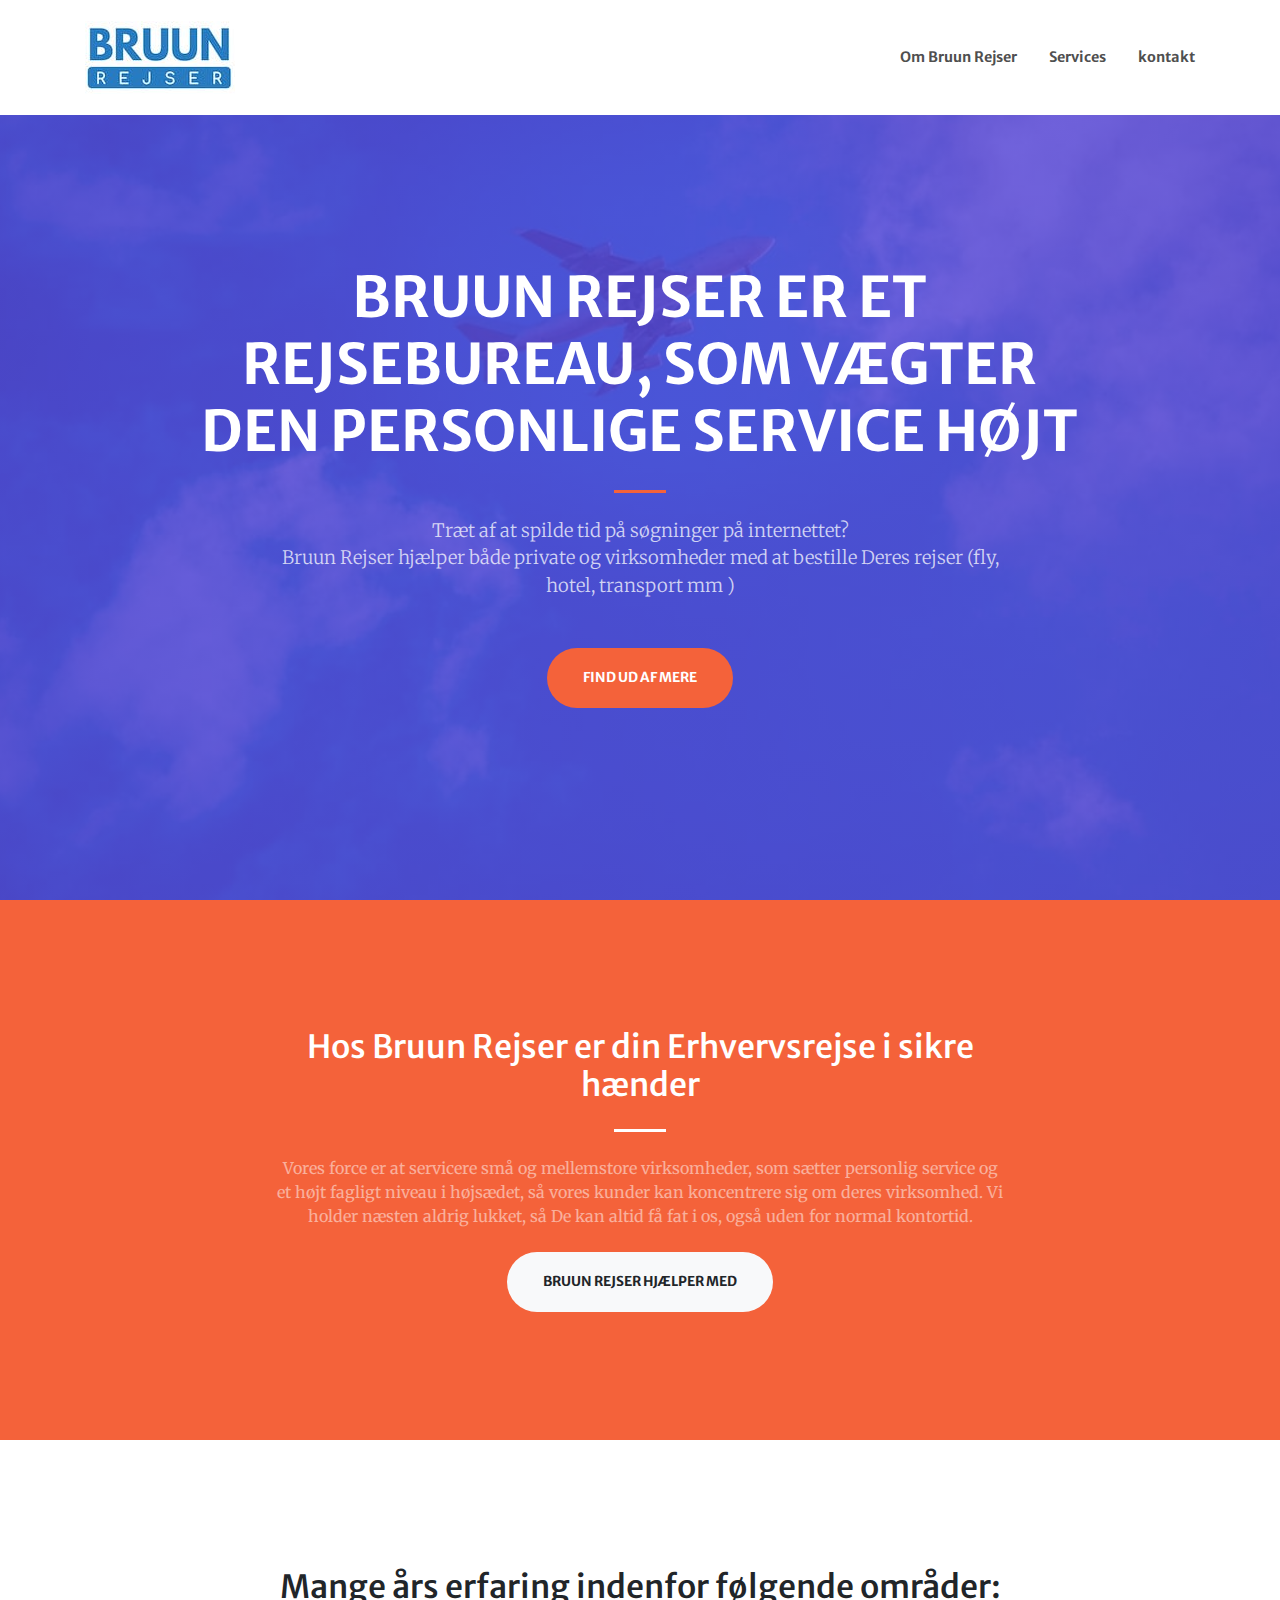
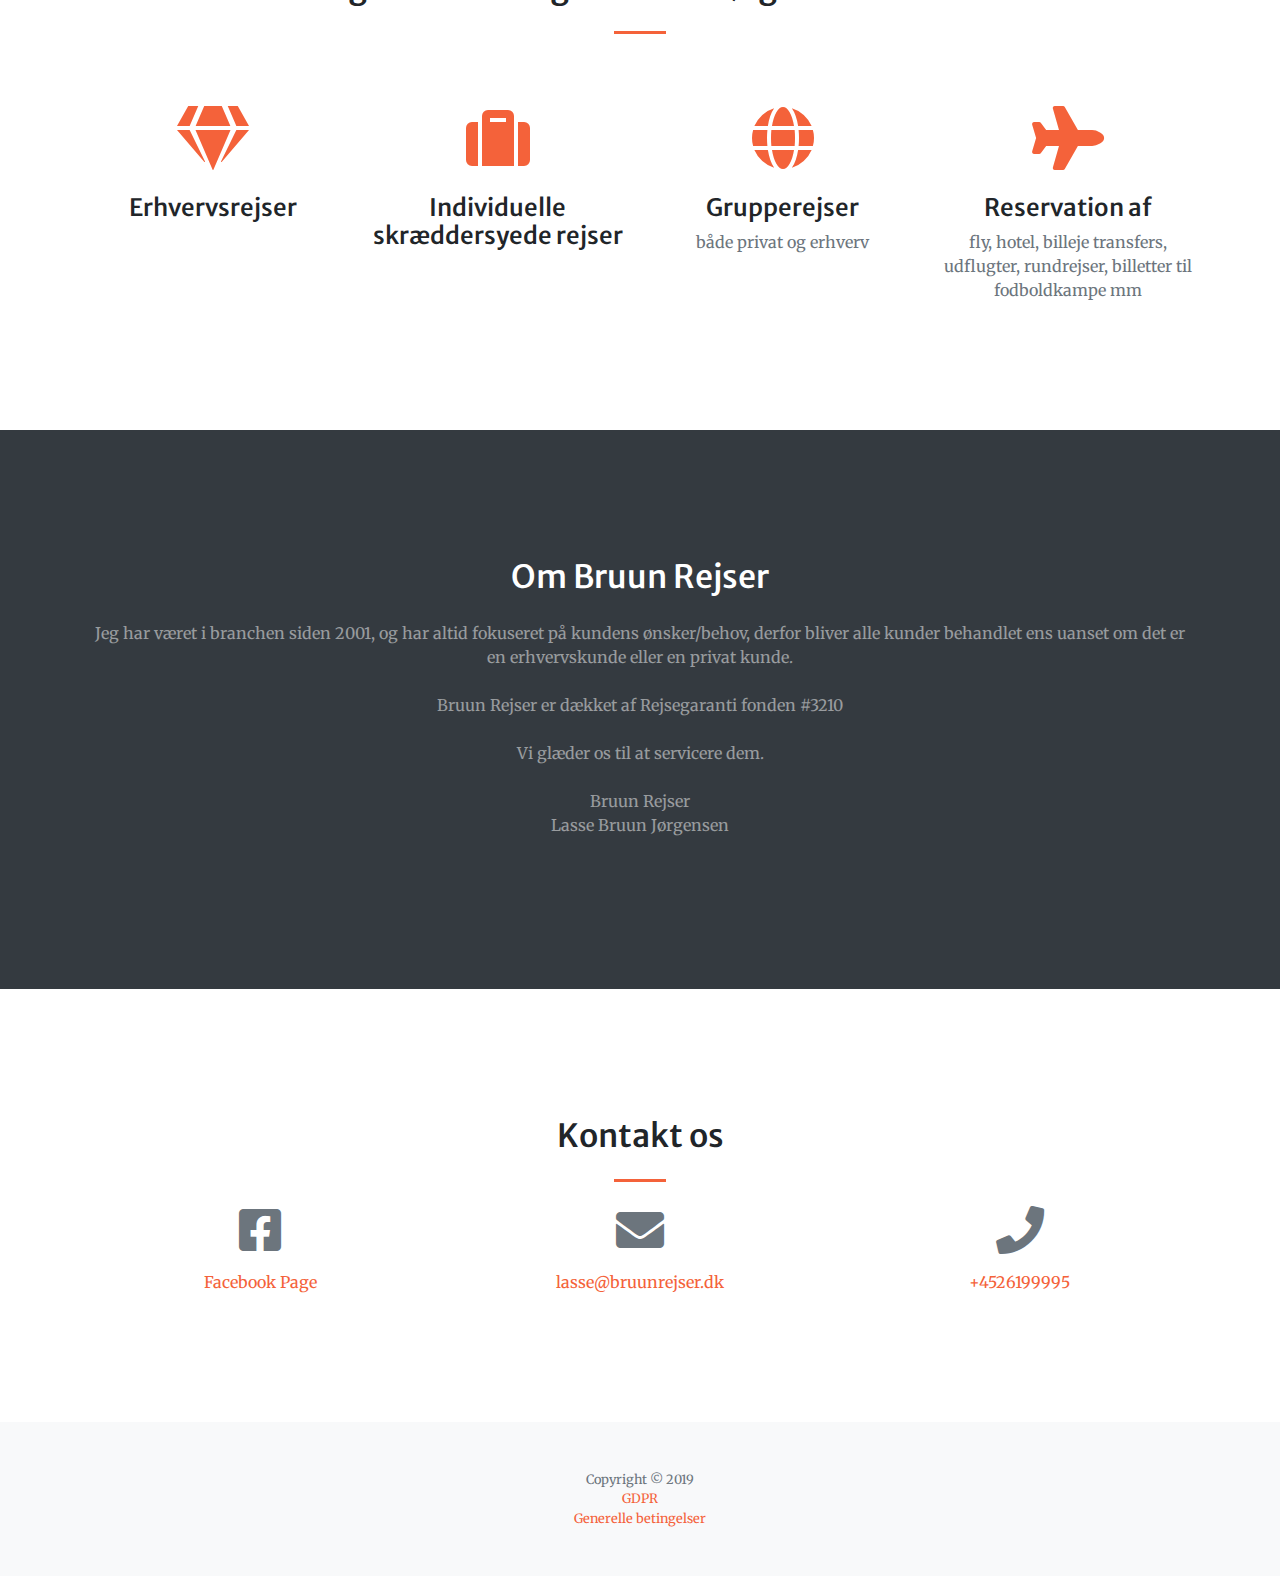
<file: index.html>
<!DOCTYPE html>
<html lang="en">

<head>

  <meta charset="utf-8">
  <meta name="viewport" content="width=device-width, initial-scale=1, shrink-to-fit=no">
  <meta name="description" content="">
  <meta name="author" content="">

  <title>Bruun Rejser</title>

  <!-- Font Awesome Icons -->
  <link href="vendor/fontawesome-free/css/all.min.css" rel="stylesheet" type="text/css">

  <!-- Google Fonts -->
  <link href="https://fonts.googleapis.com/css?family=Merriweather+Sans:400,700" rel="stylesheet">
  <link href='https://fonts.googleapis.com/css?family=Merriweather:400,300,300italic,400italic,700,700italic' rel='stylesheet' type='text/css'>

  <!-- Plugin CSS -->
  <link href="vendor/magnific-popup/magnific-popup.css" rel="stylesheet">

  <!-- Theme CSS - Includes Bootstrap -->
  <link href="css/creative.min.css" rel="stylesheet">

</head>

<body id="page-top">

  <!-- Navigation -->
  <nav class="navbar navbar-expand-lg navbar-light fixed-top py-3" id="mainNav">
    <div class="container">
      <a class="navbar-brand js-scroll-trigger" href="#page-top"><img src="logo.jpg"></a>
      <button class="navbar-toggler navbar-toggler-right" type="button" data-toggle="collapse" data-target="#navbarResponsive" aria-controls="navbarResponsive" aria-expanded="false" aria-label="Toggle navigation">
        <span class="navbar-toggler-icon"></span>
      </button>
      <div class="collapse navbar-collapse" id="navbarResponsive">
        <ul class="navbar-nav ml-auto my-2 my-lg-0">
          <li class="nav-item">
            <a class="nav-link js-scroll-trigger" href="#action">Om Bruun Rejser</a>
          </li>
          <li class="nav-item">
            <a class="nav-link js-scroll-trigger" href="#services">Services</a>
          </li>
          <!--<li class="nav-item">
            <a class="nav-link js-scroll-trigger" href="#portfolio">Portfolio</a>
          </li>-->
          <li class="nav-item">
            <a class="nav-link js-scroll-trigger" href="#contact">kontakt</a>
          </li>
        </ul>
      </div>
    </div>
  </nav>

  <!-- Masthead -->
  <header class="masthead">
    <div class="container h-100">
      <div class="row h-100 align-items-center justify-content-center text-center">
        <div class="col-lg-10 align-self-end">
          <h1 class="text-uppercase text-white font-weight-bold">Bruun Rejser er et rejsebureau, som vægter den personlige service højt</h1>
          <hr class="divider my-4">
        </div>
        <div class="col-lg-8 align-self-baseline">
          <p class="text-white-75 font-weight-light mb-5">Træt af at spilde tid på søgninger på internettet?
            <br>Bruun Rejser hjælper både private og virksomheder med at bestille Deres rejser
            (fly, hotel, transport mm )</p>
          <a class="btn btn-primary btn-xl js-scroll-trigger" href="#about">Find ud af mere</a>
        </div>
      </div>
    </div>
  </header>

  <!-- About Section -->
  <section class="page-section bg-primary" id="about">
    <div class="container">
      <div class="row justify-content-center">
        <div class="col-lg-8 text-center">
          <h2 class="text-white mt-0">Hos Bruun Rejser er din Erhvervsrejse i sikre hænder</h2>
          <hr class="divider light my-4">
          <p class="text-white-50 mb-4">Vores force er at servicere små og mellemstore virksomheder, som sætter personlig service og et højt fagligt niveau i højsædet, så vores kunder kan koncentrere sig om deres virksomhed.
Vi holder næsten aldrig lukket, så De kan altid få fat i os, også uden for normal kontortid.</p>
          <a class="btn btn-light btn-xl js-scroll-trigger" href="#services">Bruun Rejser hjælper med</a>
        </div>
      </div>
    </div>
  </section>

  <!-- Services Section -->
  <section class="page-section" id="services">
    <div class="container">
      <h2 class="text-center mt-0">Mange års erfaring indenfor følgende områder:</h2>
      <hr class="divider my-4">
      <div class="row">
        <div class="col-lg-3 col-md-6 text-center">
          <div class="mt-5">
            <i class="fas fa-4x fa-gem text-primary mb-4"></i>
            <h3 class="h4 mb-2">Erhvervsrejser</h3>
          <!--  <p class="text-muted mb-0">Our themes are updated regularly to keep them bug free!</p>-->
          </div>
        </div>
        <div class="col-lg-3 col-md-6 text-center">
          <div class="mt-5">
            <i class="fas fa-suitcase fa-4x text-primary mb-4"></i>
            <h3 class="h4 mb-2">Individuelle skræddersyede rejser</h3>
          <!--  <p class="text-muted mb-0">All dependencies are kept current to keep things fresh.</p>-->
          </div>
        </div>
        <div class="col-lg-3 col-md-6 text-center">
          <div class="mt-5">
            <i class="fas fa-4x fa-globe text-primary mb-4"></i>
            <h3 class="h4 mb-2">Grupperejser</h3>
            <p class="text-muted mb-0">både privat og erhverv</p>
          </div>
        </div>
        <div class="col-lg-3 col-md-6 text-center">
          <div class="mt-5">
            <i class="fas fa-plane fa-4x text-primary mb-4"></i>
            <h3 class="h4 mb-2">Reservation af</h3>
            <p class="text-muted mb-0">fly, hotel, billeje transfers, udflugter, rundrejser, billetter til fodboldkampe mm
</p>
          </div>
        </div>
      </div>
    </div>
  </section>

  <!-- Portfolio Section
  <section id="portfolio">
    <div class="container-fluid p-0">
      <div class="row no-gutters">
        <div class="col-lg-4 col-sm-6">
          <a class="portfolio-box" href="img/portfolio/fullsize/1.jpg">
            <img class="img-fluid" src="img/portfolio/thumbnails/1.jpg" alt="">
            <div class="portfolio-box-caption">
              <div class="project-category text-white-50">
                Category
              </div>
              <div class="project-name">
                Project Name
              </div>
            </div>
          </a>
        </div>
        <div class="col-lg-4 col-sm-6">
          <a class="portfolio-box" href="img/portfolio/fullsize/2.jpg">
            <img class="img-fluid" src="img/portfolio/thumbnails/2.jpg" alt="">
            <div class="portfolio-box-caption">
              <div class="project-category text-white-50">
                Category
              </div>
              <div class="project-name">
                Project Name
              </div>
            </div>
          </a>
        </div>
        <div class="col-lg-4 col-sm-6">
          <a class="portfolio-box" href="img/portfolio/fullsize/3.jpg">
            <img class="img-fluid" src="img/portfolio/thumbnails/3.jpg" alt="">
            <div class="portfolio-box-caption">
              <div class="project-category text-white-50">
                Category
              </div>
              <div class="project-name">
                Project Name
              </div>
            </div>
          </a>
        </div>
        <div class="col-lg-4 col-sm-6">
          <a class="portfolio-box" href="img/portfolio/fullsize/4.jpg">
            <img class="img-fluid" src="img/portfolio/thumbnails/4.jpg" alt="">
            <div class="portfolio-box-caption">
              <div class="project-category text-white-50">
                Category
              </div>
              <div class="project-name">
                Project Name
              </div>
            </div>
          </a>
        </div>
        <div class="col-lg-4 col-sm-6">
          <a class="portfolio-box" href="img/portfolio/fullsize/5.jpg">
            <img class="img-fluid" src="img/portfolio/thumbnails/5.jpg" alt="">
            <div class="portfolio-box-caption">
              <div class="project-category text-white-50">
                Category
              </div>
              <div class="project-name">
                Project Name
              </div>
            </div>
          </a>
        </div>
        <div class="col-lg-4 col-sm-6">
          <a class="portfolio-box" href="img/portfolio/fullsize/6.jpg">
            <img class="img-fluid" src="img/portfolio/thumbnails/6.jpg" alt="">
            <div class="portfolio-box-caption p-3">
              <div class="project-category text-white-50">
                Category
              </div>
              <div class="project-name">
                Project Name
              </div>
            </div>
          </a>
        </div>
      </div>
    </div>
  </section>
-->

  <!-- Call to Action Section -->
  <section class="page-section bg-dark text-white" id="action">
    <div class="container text-center">
      <h2 class="mb-4">Om Bruun Rejser</h2>
      <p class="text-white-50 mb-4">
        Jeg har været i branchen siden 2001, og har altid fokuseret på kundens ønsker/behov, derfor bliver alle kunder behandlet ens uanset om det er en erhvervskunde eller en privat kunde.
<br><br>
Bruun Rejser er dækket af Rejsegaranti fonden #3210 
<br><br>
Vi glæder os til at servicere dem.
<br><br>
Bruun Rejser<br>
Lasse Bruun Jørgensen
    </p>
  <!--  <a class="btn btn-light btn-xl" href="https://startbootstrap.com/themes/creative/">Download Now!</a>-->
    </div>
  </section>
  <!-- Contact Section -->
  <section class="page-section" id="contact">
    <div class="container">
      <div class="row justify-content-center">
        <div class="col-lg-8 text-center">
          <h2 class="mt-0">Kontakt os</h2>
          <hr class="divider my-4">
        <!--  <p class="text-muted mb-5">Ready to start your next project with us? Give us a call or send us an email and we will get back to you as soon as possible!</p>-->
        </div>
      </div>
      <div class="row">
        <div class="col-lg-4 ml-auto text-center mb-5 mb-lg-0">
          <i class="fab fa-facebook-square fa-3x mb-3 text-muted"></i>
          <div><a href="https://www.facebook.com/pages/category/Tour-Agency/Bruun-Rejser-111297883614839/">Facebook Page</a></div>
        </div>
        <div class="col-lg-4 mr-auto text-center">
          <i class="fas fa-envelope fa-3x mb-3 text-muted"></i>
          <!-- Make sure to change the email address in anchor text AND the link below! -->
          <a class="d-block" href="mailto:lasse@bruunrejser.dk">lasse@bruunrejser.dk</a>
        </div>
        <div class="col-lg-4 mr-auto text-center">
          <i class="fas fa-phone fa-3x mb-3 text-muted"></i>
          <!-- Make sure to change the email address in anchor text AND the link below! -->
          <a class="d-block" href="tel:+4526199995">+4526199995</a>
        </div>
      </div>
    </div>
  </section>

  <!-- Footer -->
  <footer class="bg-light py-5">
    <div class="container">
      <div class="small text-center text-muted">Copyright &copy; 2019</div>
      <div class="small text-center text-muted"><a href="gdpr.html">GDPR</a></div>
      <div class="small text-center text-muted"><a href="generelle-betingelser.html">Generelle betingelser</a></div>
    </div>
  </footer>

  <!-- Bootstrap core JavaScript -->
  <script src="vendor/jquery/jquery.min.js"></script>
  <script src="vendor/bootstrap/js/bootstrap.bundle.min.js"></script>

  <!-- Plugin JavaScript -->
  <script src="vendor/jquery-easing/jquery.easing.min.js"></script>
  <script src="vendor/magnific-popup/jquery.magnific-popup.min.js"></script>

  <!-- Custom scripts for this template -->
  <script src="js/creative.min.js"></script>

</body>

</html>
</file>
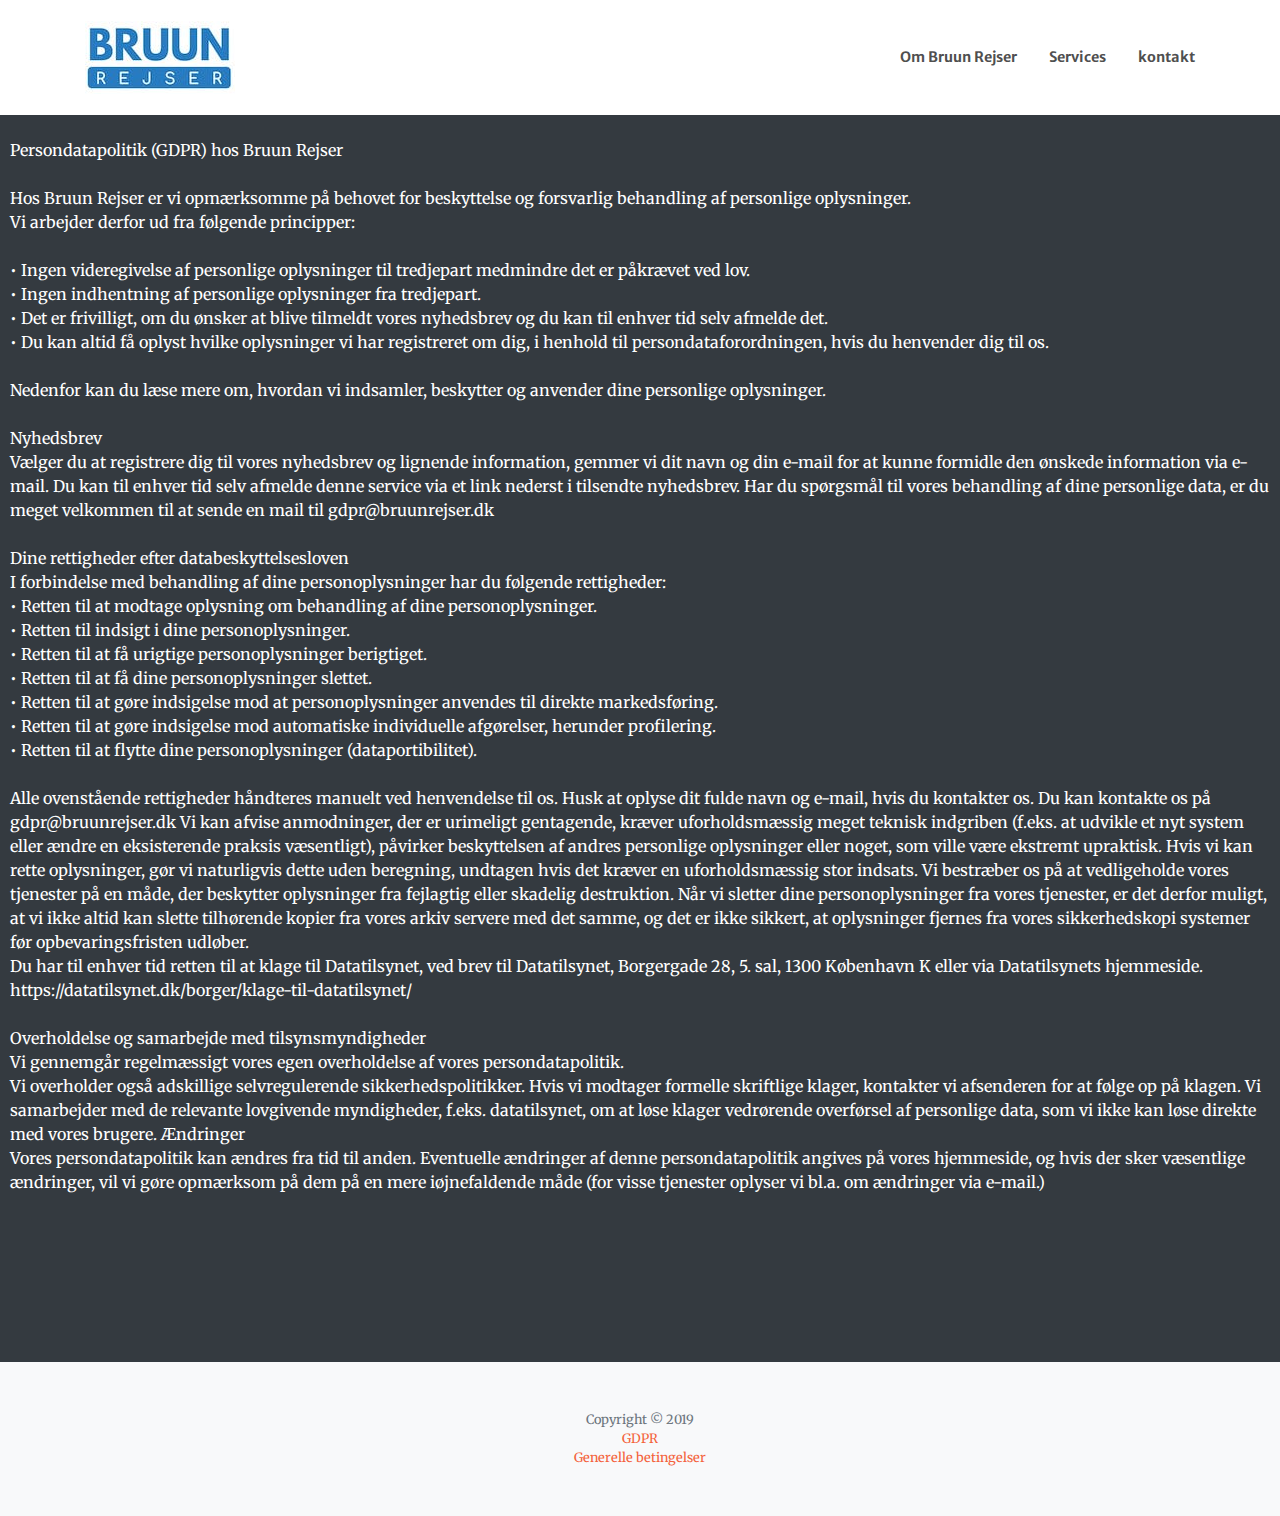
<file: gdpr.html>
<!DOCTYPE html>
<html lang="en">

<head>

  <meta charset="utf-8">
  <meta name="viewport" content="width=device-width, initial-scale=1, shrink-to-fit=no">
  <meta name="description" content="">
  <meta name="author" content="">

  <title>Bruun Rejser</title>

  <!-- Font Awesome Icons -->
  <link href="vendor/fontawesome-free/css/all.min.css" rel="stylesheet" type="text/css">

  <!-- Google Fonts -->
  <link href="https://fonts.googleapis.com/css?family=Merriweather+Sans:400,700" rel="stylesheet">
  <link href='https://fonts.googleapis.com/css?family=Merriweather:400,300,300italic,400italic,700,700italic' rel='stylesheet' type='text/css'>

  <!-- Plugin CSS -->
  <link href="vendor/magnific-popup/magnific-popup.css" rel="stylesheet">

  <!-- Theme CSS - Includes Bootstrap -->
  <link href="css/creative.min.css" rel="stylesheet">

</head>

<body id="page-top">

  <!-- Navigation -->
  <nav class="navbar navbar-expand-lg navbar-light fixed-top py-3" id="mainNav">
    <div class="container">
      <a class="navbar-brand js-scroll-trigger" href="index.html"><img src="logo.jpg"></a>
      <button class="navbar-toggler navbar-toggler-right" type="button" data-toggle="collapse" data-target="#navbarResponsive" aria-controls="navbarResponsive" aria-expanded="false" aria-label="Toggle navigation">
        <span class="navbar-toggler-icon"></span>
      </button>
      <div class="collapse navbar-collapse" id="navbarResponsive">
        <ul class="navbar-nav ml-auto my-2 my-lg-0">
          <li class="nav-item">
            <a class="nav-link js-scroll-trigger" href="index.html#action">Om Bruun Rejser</a>
          </li>
          <li class="nav-item">
            <a class="nav-link js-scroll-trigger" href="index.html#services">Services</a>
          </li>
          <!--<li class="nav-item">
            <a class="nav-link js-scroll-trigger" href="#portfolio">Portfolio</a>
          </li>-->
          <li class="nav-item">
            <a class="nav-link js-scroll-trigger" href="index.html#contact">kontakt</a>
          </li>
        </ul>
      </div>
    </div>
  </nav>


<section class="page-section bg-dark text-white" id="action">
<div style="margin:10px;">
<p>


Persondatapolitik (GDPR) hos Bruun Rejser<br><br>

Hos Bruun Rejser er vi opmærksomme på behovet for beskyttelse og forsvarlig behandling af personlige oplysninger.<br>
Vi arbejder derfor ud fra følgende principper:<br><br>

• Ingen videregivelse af personlige oplysninger til tredjepart medmindre det er påkrævet ved lov.<br>
• Ingen indhentning af personlige oplysninger fra tredjepart.<br>
• Det er frivilligt, om du ønsker at blive tilmeldt vores nyhedsbrev og du kan til enhver tid selv afmelde det.<br>
• Du kan altid få oplyst hvilke oplysninger vi har registreret om dig, i henhold til persondataforordningen, hvis du henvender dig til os.<br><br>

Nedenfor kan du læse mere om, hvordan vi indsamler, beskytter og anvender dine personlige oplysninger.<br><br>

Nyhedsbrev<br>
Vælger du at registrere dig til vores nyhedsbrev og lignende information, gemmer vi dit navn og din e-mail for at kunne formidle den ønskede information via e-mail. Du kan til enhver tid selv afmelde denne service via et link nederst i tilsendte nyhedsbrev.
Har du spørgsmål til vores behandling af dine personlige data, er du meget velkommen til at sende en mail til gdpr@bruunrejser.dk<br><br>

Dine rettigheder efter databeskyttelsesloven<br>
I forbindelse med behandling af dine personoplysninger har du følgende rettigheder:<br>
• Retten til at modtage oplysning om behandling af dine personoplysninger.<br>
• Retten til indsigt i dine personoplysninger.<br>
• Retten til at få urigtige personoplysninger berigtiget.<br>
• Retten til at få dine personoplysninger slettet.<br>
• Retten til at gøre indsigelse mod at personoplysninger anvendes til direkte markedsføring.<br>
• Retten til at gøre indsigelse mod automatiske individuelle afgørelser, herunder profilering.<br>
• Retten til at flytte dine personoplysninger (dataportibilitet).<br><br>

Alle ovenstående rettigheder håndteres manuelt ved henvendelse til os. Husk at oplyse dit fulde navn og e-mail, hvis du kontakter os. Du kan kontakte os på gdpr@bruunrejser.dk
Vi kan afvise anmodninger, der er urimeligt gentagende, kræver uforholdsmæssig meget teknisk indgriben (f.eks. at udvikle et nyt system eller ændre en eksisterende praksis væsentligt), påvirker beskyttelsen af andres personlige oplysninger eller noget, som ville være ekstremt upraktisk.
Hvis vi kan rette oplysninger, gør vi naturligvis dette uden beregning, undtagen hvis det kræver en uforholdsmæssig stor indsats. Vi bestræber os på at vedligeholde vores tjenester på en måde, der beskytter oplysninger fra fejlagtig eller skadelig destruktion. Når vi sletter dine personoplysninger fra vores tjenester, er det derfor muligt, at vi ikke altid kan slette tilhørende kopier fra vores arkiv servere med det samme, og det er ikke sikkert, at oplysninger fjernes fra vores sikkerhedskopi systemer før opbevaringsfristen udløber.<br>
Du har til enhver tid retten til at klage til Datatilsynet, ved brev til Datatilsynet, Borgergade 28, 5. sal, 1300 København K eller via Datatilsynets hjemmeside. https://datatilsynet.dk/borger/klage-til-datatilsynet/
<br><br>
Overholdelse og samarbejde med tilsynsmyndigheder<br>
Vi gennemgår regelmæssigt vores egen overholdelse af vores persondatapolitik.<br>
Vi overholder også adskillige selvregulerende sikkerhedspolitikker. Hvis vi modtager formelle skriftlige klager, kontakter vi afsenderen for at følge op på klagen. Vi samarbejder med de relevante lovgivende myndigheder, f.eks. datatilsynet, om at løse klager vedrørende overførsel af personlige data, som vi ikke kan løse direkte med vores brugere.
Ændringer<br>
Vores persondatapolitik kan ændres fra tid til anden. Eventuelle ændringer af denne persondatapolitik angives på vores hjemmeside, og hvis der sker væsentlige ændringer, vil vi gøre opmærksom på dem på en mere iøjnefaldende måde (for visse tjenester oplyser vi bl.a. om ændringer via e-mail.)
<br><br>
</p>
</div>
</section>
<footer class="bg-light py-5">
  <div class="container">
    <div class="small text-center text-muted">Copyright &copy; 2019</div>
    <div class="small text-center text-muted"><a href="gdpr.html">GDPR</a></div>
    <div class="small text-center text-muted"><a href="generelle-betingelser.html">Generelle betingelser</a></div>
  </div>
</footer>

<!-- Bootstrap core JavaScript -->
<script src="vendor/jquery/jquery.min.js"></script>
<script src="vendor/bootstrap/js/bootstrap.bundle.min.js"></script>

<!-- Plugin JavaScript -->
<script src="vendor/jquery-easing/jquery.easing.min.js"></script>
<script src="vendor/magnific-popup/jquery.magnific-popup.min.js"></script>

<!-- Custom scripts for this template -->
<script src="js/creative.min.js"></script>

</body>

</html>
</file>
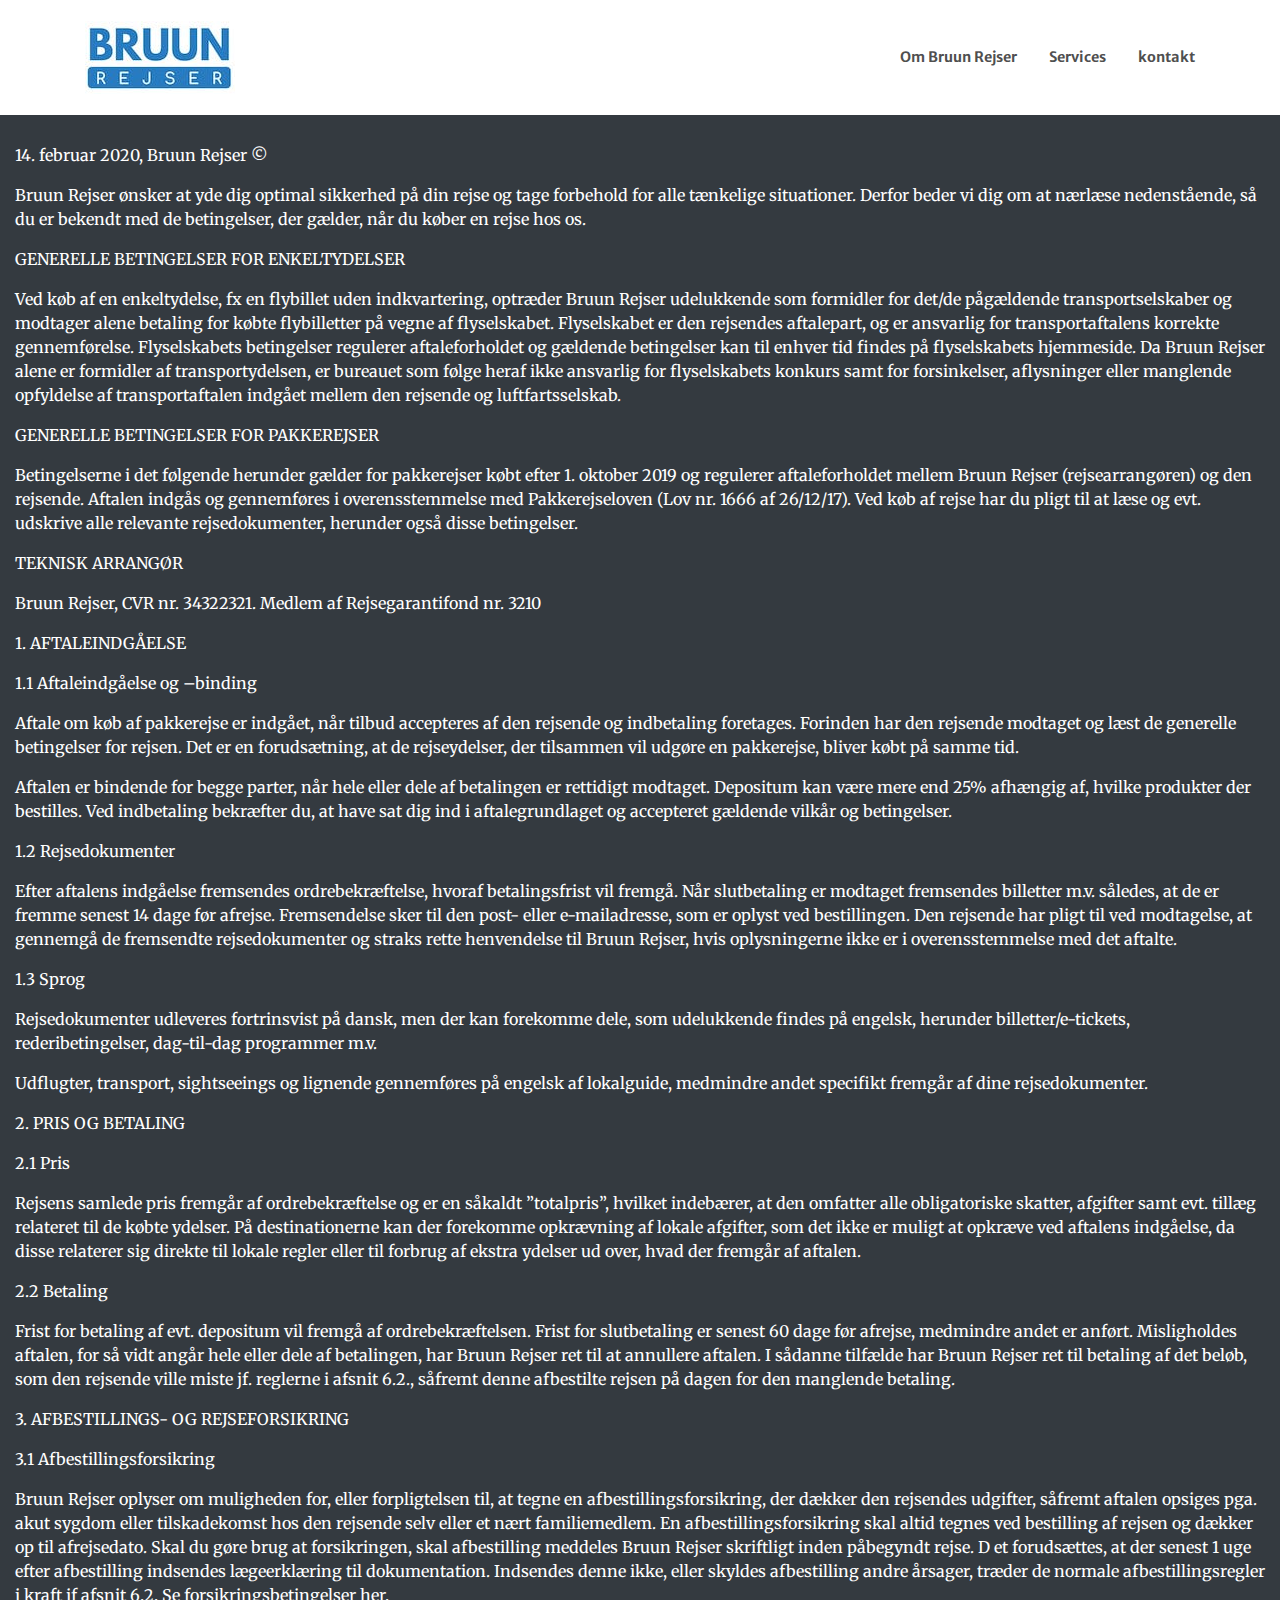
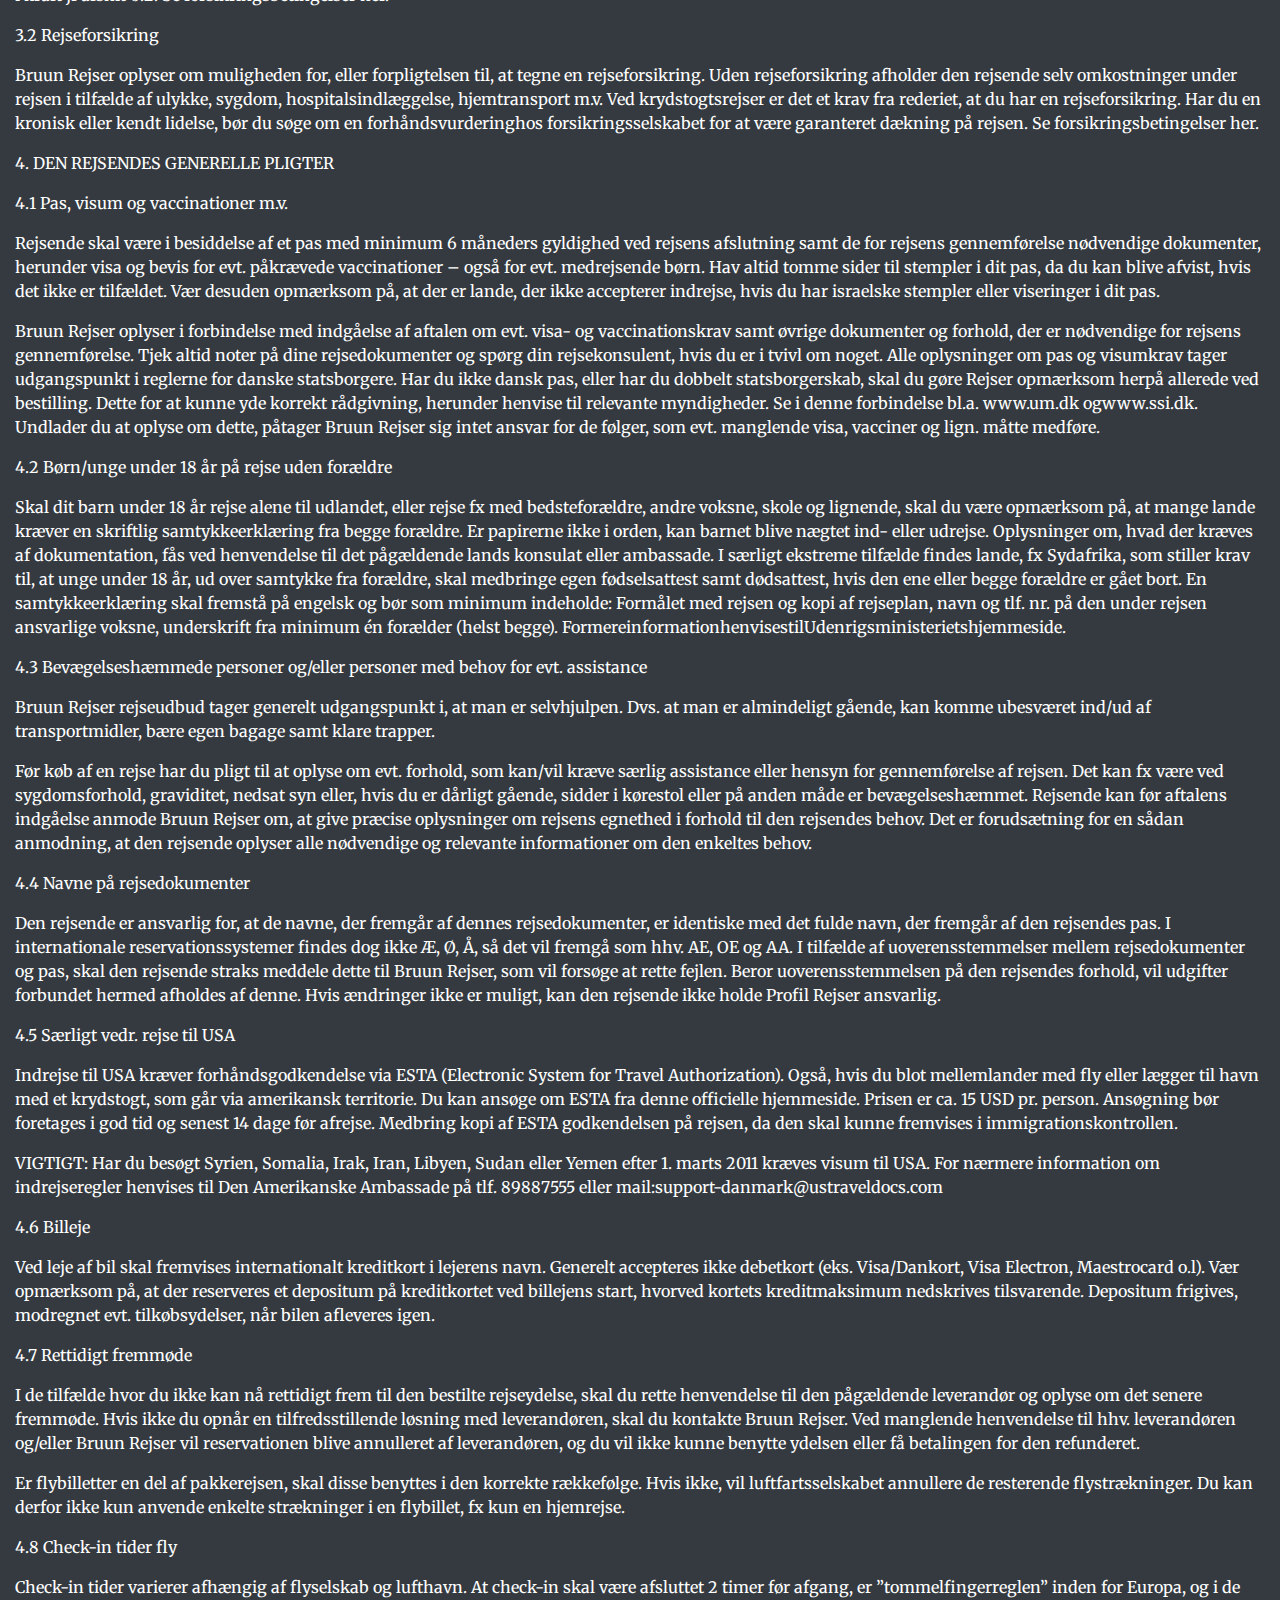
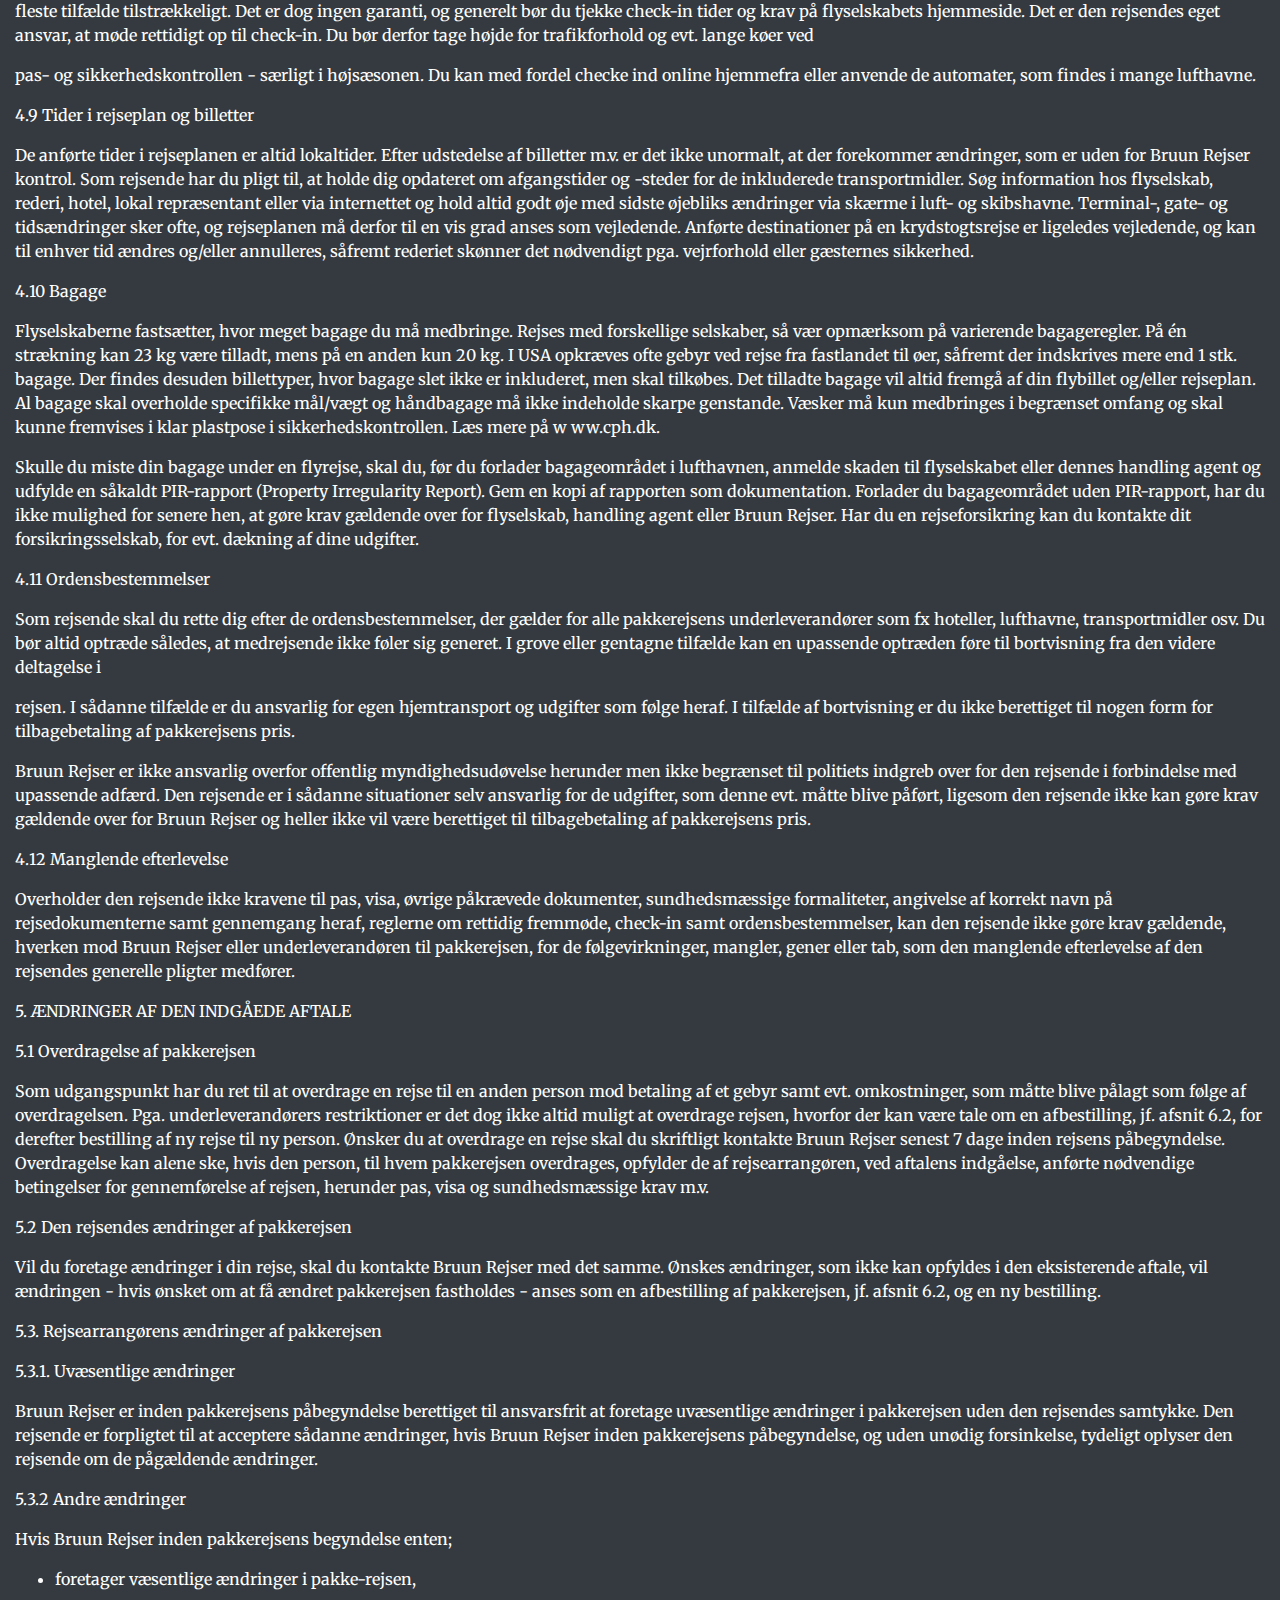
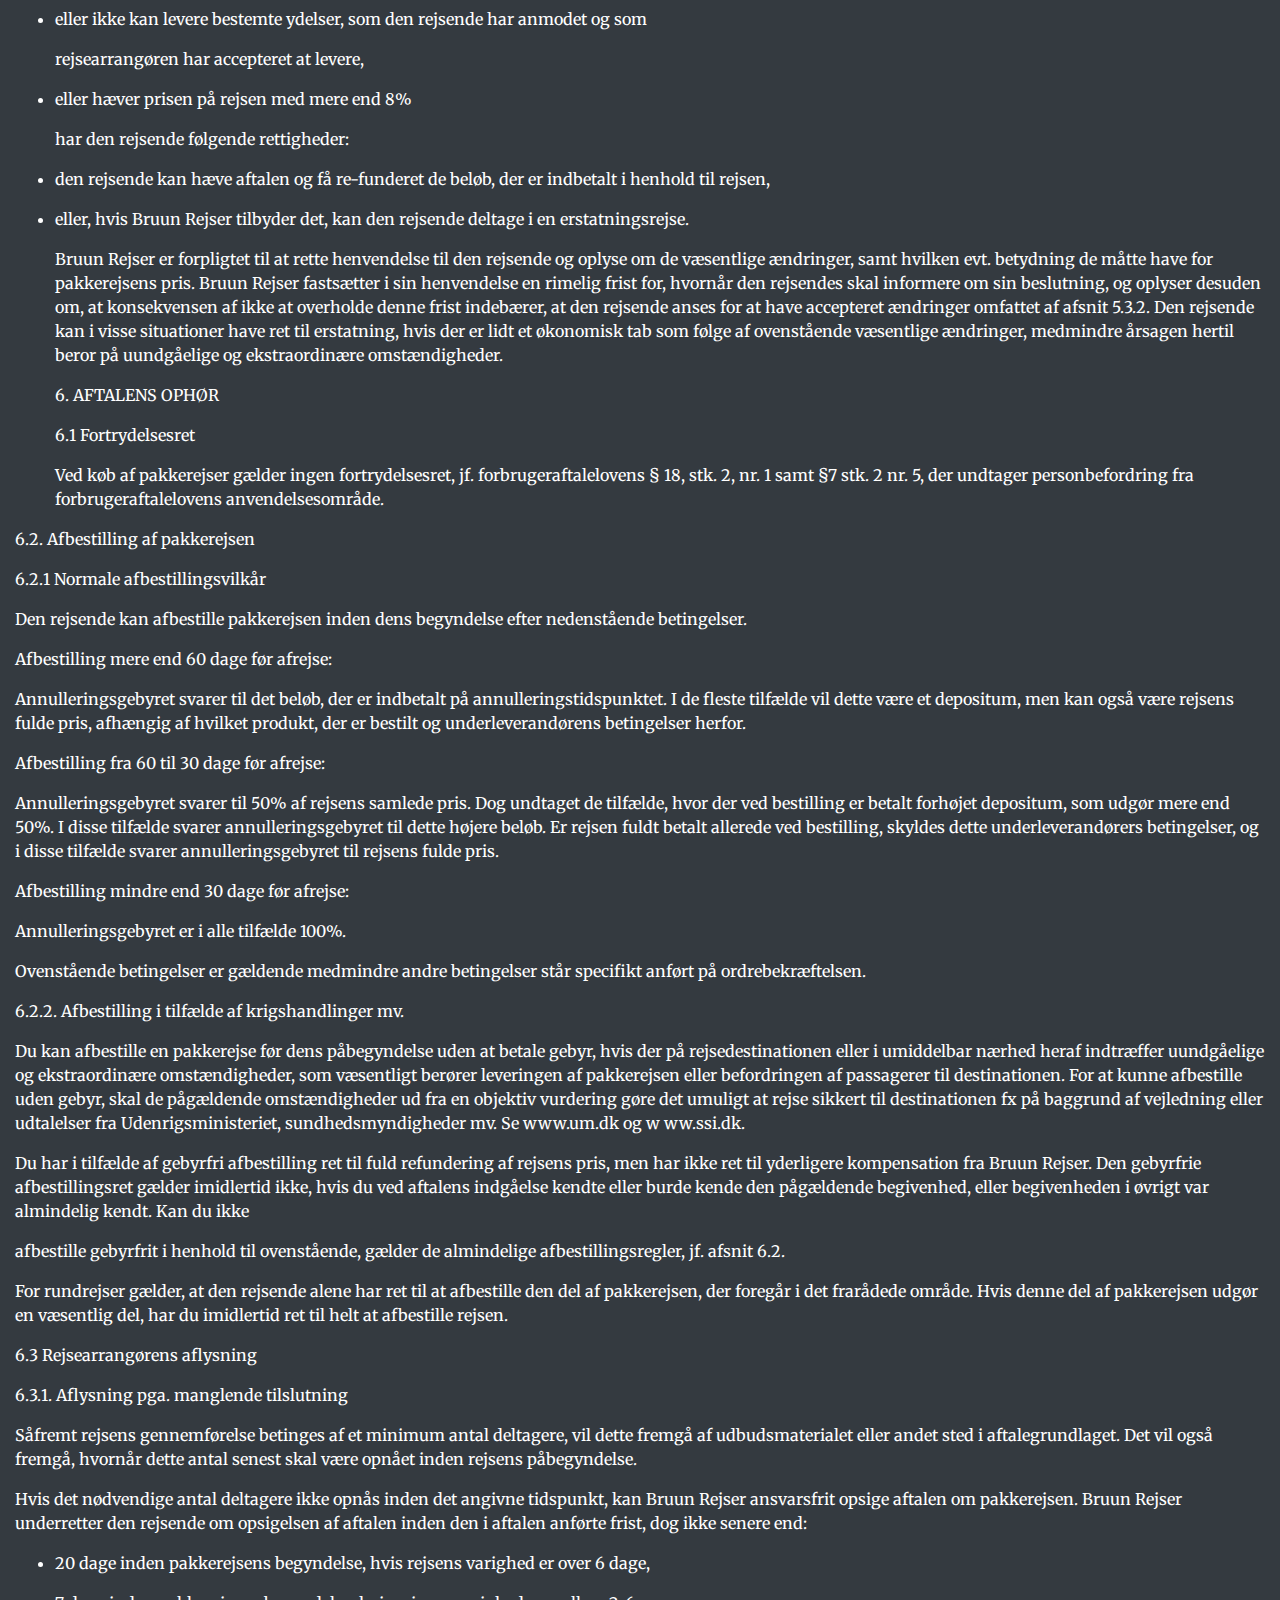
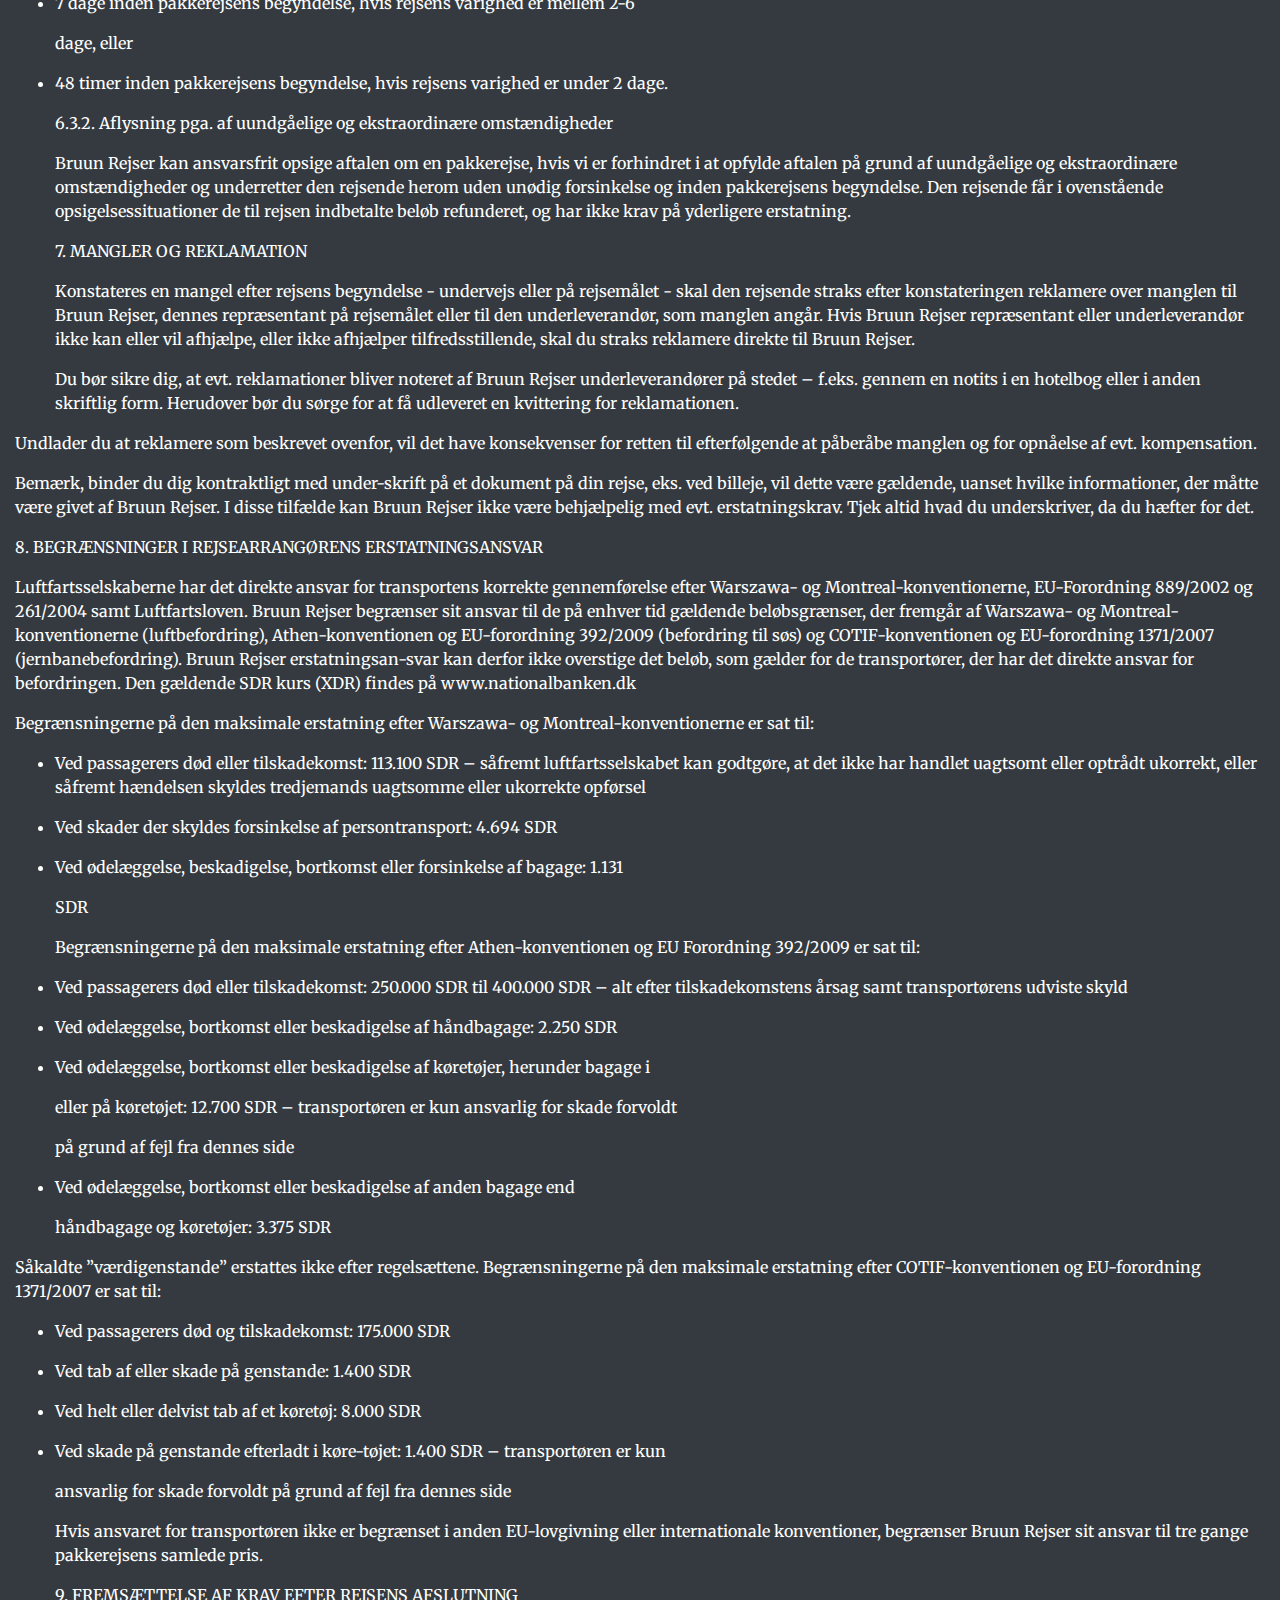
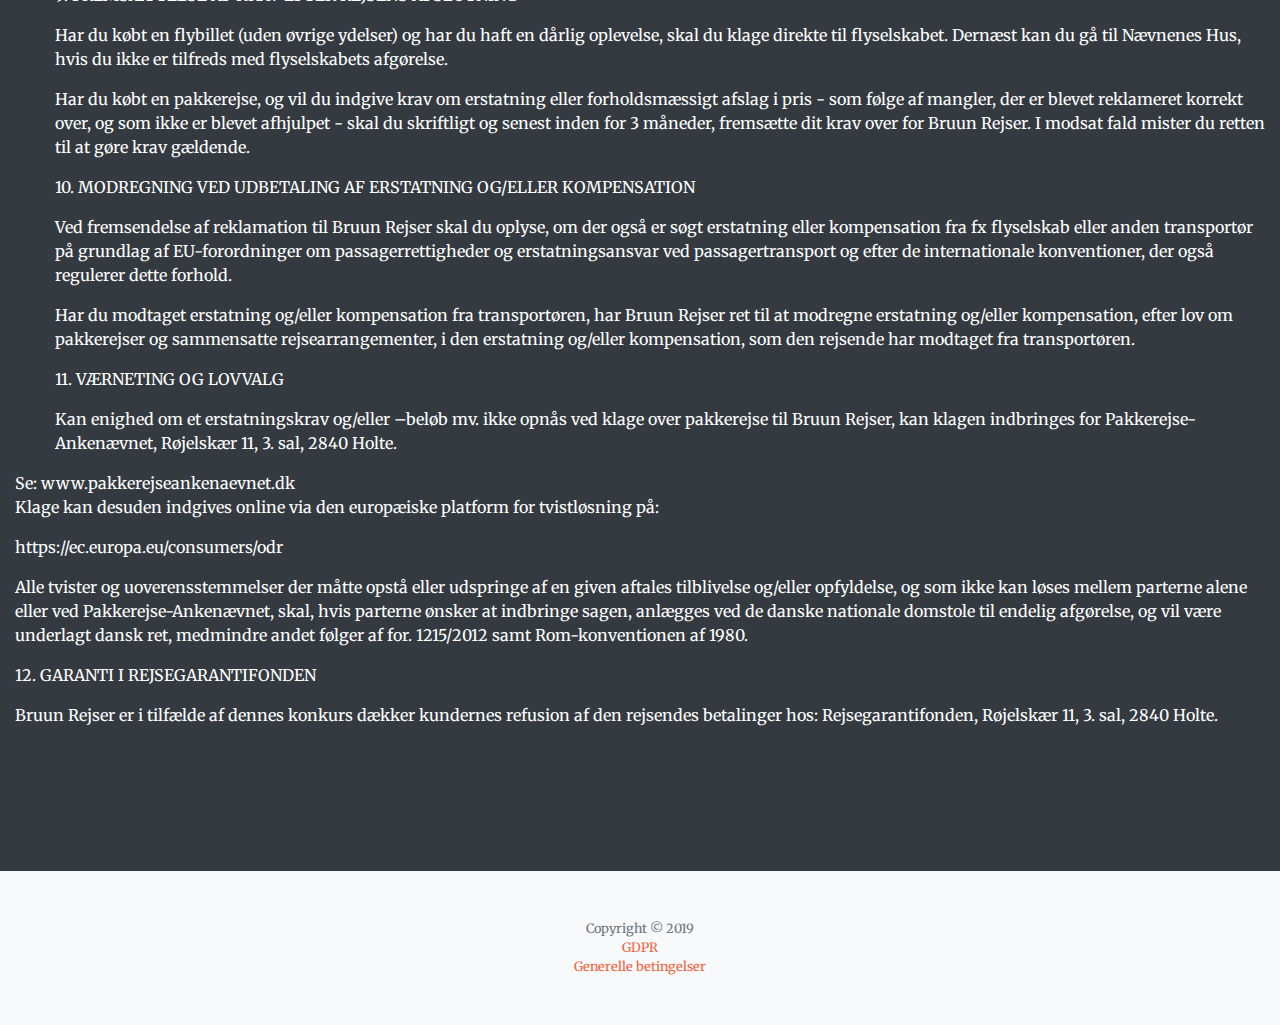
<file: generelle-betingelser.html>
<!DOCTYPE html>
<html lang="en">

<head>

  <meta charset="utf-8">
  <meta name="viewport" content="width=device-width, initial-scale=1, shrink-to-fit=no">
  <meta name="description" content="">
  <meta name="author" content="">

  <title>Bruun Rejser</title>

  <!-- Font Awesome Icons -->
  <link href="vendor/fontawesome-free/css/all.min.css" rel="stylesheet" type="text/css">

  <!-- Google Fonts -->
  <link href="https://fonts.googleapis.com/css?family=Merriweather+Sans:400,700" rel="stylesheet">
  <link href='https://fonts.googleapis.com/css?family=Merriweather:400,300,300italic,400italic,700,700italic' rel='stylesheet' type='text/css'>

  <!-- Plugin CSS -->
  <link href="vendor/magnific-popup/magnific-popup.css" rel="stylesheet">

  <!-- Theme CSS - Includes Bootstrap -->
  <link href="css/creative.min.css" rel="stylesheet">

</head>

<body id="page-top">

  <!-- Navigation -->
  <nav class="navbar navbar-expand-lg navbar-light fixed-top py-3" id="mainNav">
    <div class="container">
      <a class="navbar-brand js-scroll-trigger" href="index.html"><img src="logo.jpg"></a>
      <button class="navbar-toggler navbar-toggler-right" type="button" data-toggle="collapse" data-target="#navbarResponsive" aria-controls="navbarResponsive" aria-expanded="false" aria-label="Toggle navigation">
        <span class="navbar-toggler-icon"></span>
      </button>
      <div class="collapse navbar-collapse" id="navbarResponsive">
        <ul class="navbar-nav ml-auto my-2 my-lg-0">
          <li class="nav-item">
            <a class="nav-link js-scroll-trigger" href="index.html#action">Om Bruun Rejser</a>
          </li>
          <li class="nav-item">
            <a class="nav-link js-scroll-trigger" href="index.html#services">Services</a>
          </li>
          <!--<li class="nav-item">
            <a class="nav-link js-scroll-trigger" href="#portfolio">Portfolio</a>
          </li>-->
          <li class="nav-item">
            <a class="nav-link js-scroll-trigger" href="index.html#contact">kontakt</a>
          </li>
        </ul>
      </div>
    </div>
  </nav>


<section class="page-section bg-dark text-white" id="action">
<div style="margin:15px;">
  <div title="Page 1">
    <div>
        <div>
            <div>
                <p>
                    14. februar 2020, Bruun Rejser ©
                </p>
                <p>
                    Bruun Rejser ønsker at yde dig optimal sikkerhed på din
                    rejse og tage forbehold for alle tænkelige situationer.
                    Derfor beder vi dig om at nærlæse nedenstående, så du er
                    bekendt med de betingelser, der gælder, når du køber en
                    rejse hos os.
                </p>
                <p>
                    GENERELLE BETINGELSER FOR ENKELTYDELSER
                </p>
                <p>
                    Ved køb af en enkeltydelse, fx en flybillet uden
                    indkvartering, optræder Bruun Rejser udelukkende som
                    formidler for det/de pågældende transportselskaber og
                    modtager alene betaling for købte flybilletter på vegne af
                    flyselskabet. Flyselskabet er den rejsendes aftalepart, og
                    er ansvarlig for transportaftalens korrekte gennemførelse.
                    Flyselskabets betingelser regulerer aftaleforholdet og
                    gældende betingelser kan til enhver tid findes på
                    flyselskabets hjemmeside. Da Bruun Rejser alene er
                    formidler af transportydelsen, er bureauet som følge heraf
                    ikke ansvarlig for flyselskabets konkurs samt for
                    forsinkelser, aflysninger eller manglende opfyldelse af
                    transportaftalen indgået mellem den rejsende og
                    luftfartsselskab.
                </p>
                <p>
                    GENERELLE BETINGELSER FOR PAKKEREJSER
                </p>
                <p>
                    Betingelserne i det følgende herunder gælder for
                    pakkerejser købt efter 1. oktober 2019 og regulerer
                    aftaleforholdet mellem Bruun Rejser (rejsearrangøren) og
                    den rejsende. Aftalen indgås og gennemføres i
                    overensstemmelse med Pakkerejseloven (Lov nr. 1666 af
                    26/12/17). Ved køb af rejse har du pligt til at læse og
                    evt. udskrive alle relevante rejsedokumenter, herunder også
                    disse betingelser.
                </p>
                <p>
                    TEKNISK ARRANGØR
                </p>
                <p>
                    Bruun Rejser, CVR nr. 34322321. Medlem af Rejsegarantifond
                    nr. 3210
                </p>
                <p>
                    1. AFTALEINDGÅELSE
                </p>
                <p>
                    1.1 Aftaleindgåelse og –binding
                </p>
                <p>
                    Aftale om køb af pakkerejse er indgået, når tilbud
                    accepteres af den rejsende og indbetaling foretages.
                    Forinden har den rejsende modtaget og læst de generelle
                    betingelser for rejsen. Det er en forudsætning, at de
                    rejseydelser, der tilsammen vil udgøre en pakkerejse,
                    bliver købt på samme tid.
                </p>
            </div>
        </div>
    </div>
</div>
<div title="Page 2">
    <div>
        <div>
            <div>
                <p>
                    Aftalen er bindende for begge parter, når hele eller dele
                    af betalingen er rettidigt modtaget. Depositum kan være
                    mere end 25% afhængig af, hvilke produkter der bestilles.
                    Ved indbetaling bekræfter du, at have sat dig ind i
                    aftalegrundlaget og accepteret gældende vilkår og
                    betingelser.
                </p>
                <p>
                    1.2 Rejsedokumenter
                </p>
                <p>
                    Efter aftalens indgåelse fremsendes ordrebekræftelse,
                    hvoraf betalingsfrist vil fremgå. Når slutbetaling er
                    modtaget fremsendes billetter m.v. således, at de er fremme
                    senest 14 dage før afrejse. Fremsendelse sker til den post-
                    eller e-mailadresse, som er oplyst ved bestillingen. Den
                    rejsende har pligt til ved modtagelse, at gennemgå de
                    fremsendte rejsedokumenter og straks rette henvendelse til
                    Bruun Rejser, hvis oplysningerne ikke er i overensstemmelse
                    med det aftalte.
                </p>
                <p>
                    1.3 Sprog
                </p>
                <p>
                    Rejsedokumenter udleveres fortrinsvist på dansk, men der
                    kan forekomme dele, som udelukkende findes på engelsk,
                    herunder billetter/e-tickets, rederibetingelser,
                    dag-til-dag programmer m.v.
                </p>
                <p>
                    Udflugter, transport, sightseeings og lignende gennemføres
                    på engelsk af lokalguide, medmindre andet specifikt fremgår
                    af dine rejsedokumenter.
                </p>
                <p>
                    2. PRIS OG BETALING
                </p>
                <p>
                    2.1 Pris
                </p>
                <p>
                    Rejsens samlede pris fremgår af ordrebekræftelse og er en
                    såkaldt ”totalpris”, hvilket indebærer, at den omfatter
                    alle obligatoriske skatter, afgifter samt evt. tillæg
                    relateret til de købte ydelser. På destinationerne kan der
                    forekomme opkrævning af lokale afgifter, som det ikke er
                    muligt at opkræve ved aftalens indgåelse, da disse
                    relaterer sig direkte til lokale regler eller til forbrug
                    af ekstra ydelser ud over, hvad der fremgår af aftalen.
                </p>
                <p>
                    2.2 Betaling
                </p>
                <p>
                    Frist for betaling af evt. depositum vil fremgå af
                    ordrebekræftelsen. Frist for slutbetaling er senest 60 dage
                    før afrejse, medmindre andet er anført. Misligholdes
                    aftalen, for så vidt angår hele eller dele af betalingen,
                    har Bruun Rejser ret til at annullere aftalen. I sådanne
                    tilfælde har Bruun Rejser ret til betaling af det beløb,
                    som den rejsende ville miste jf. reglerne i afsnit 6.2.,
                    såfremt denne afbestilte rejsen på dagen for den manglende
                    betaling.
                </p>
            </div>
        </div>
    </div>
</div>
<div title="Page 3">
    <div>
        <div>
            <div>
                <p>
                    3. AFBESTILLINGS- OG REJSEFORSIKRING
                </p>
                <p>
                    3.1 Afbestillingsforsikring
                </p>
                <p>
                    Bruun Rejser oplyser om muligheden for, eller forpligtelsen
                    til, at tegne en afbestillingsforsikring, der dækker den
                    rejsendes udgifter, såfremt aftalen opsiges pga. akut
                    sygdom eller tilskadekomst hos den rejsende selv eller et
                    nært familiemedlem. En afbestillingsforsikring skal altid
                    tegnes ved bestilling af rejsen og dækker op til
                    afrejsedato. Skal du gøre brug at forsikringen, skal
                    afbestilling meddeles Bruun Rejser skriftligt inden
                    påbegyndt rejse. D​ et forudsættes, at der senest 1 uge
                    efter afbestilling indsendes lægeerklæring til
                    dokumentation. Indsendes denne ikke, eller skyldes
                    afbestilling andre årsager, træder de normale
                    afbestillingsregler i kraft jf afsnit 6.2. ​Se
                    forsikringsbetingelser her.​
                </p>
                <p>
                    3.2 Rejseforsikring
                </p>
                <p>
                    Bruun Rejser oplyser om muligheden for, eller forpligtelsen
                    til, at tegne en rejseforsikring. Uden rejseforsikring
                    afholder den rejsende selv omkostninger under rejsen i
                    tilfælde af ulykke, sygdom, hospitalsindlæggelse,
                    hjemtransport m.v. Ved krydstogtsrejser er det et krav fra
                    rederiet, at du har en rejseforsikring. Har du en kronisk
                    eller kendt lidelse, bør du søge om en ​forhåndsvurdering​
                    hos forsikringsselskabet for at være garanteret dækning på
                    rejsen. ​Se forsikringsbetingelser her.​
                </p>
                <p>
                    4. DEN REJSENDES GENERELLE PLIGTER
                </p>
                <p>
                    4.1 Pas, visum og vaccinationer m.v.
                </p>
                <p>
                    Rejsende skal være i besiddelse af et pas med minimum 6
                    måneders gyldighed ved rejsens afslutning samt de for
                    rejsens gennemførelse nødvendige dokumenter, herunder visa
                    og bevis for evt. påkrævede vaccinationer – også for evt.
                    medrejsende børn. Hav altid tomme sider til stempler i dit
                    pas, da du kan blive afvist, hvis det ikke er tilfældet.
                    Vær desuden opmærksom på, at der er lande, der ikke
                    accepterer indrejse, hvis du har israelske stempler eller
                    viseringer i dit pas.
                </p>
                <p>
                    Bruun Rejser oplyser i forbindelse med indgåelse af aftalen
                    om evt. visa- og vaccinationskrav samt øvrige dokumenter og
                    forhold, der er nødvendige for rejsens gennemførelse. Tjek
                    altid noter på dine rejsedokumenter og spørg din
                    rejsekonsulent, hvis du er i tvivl om noget. Alle
                    oplysninger om pas og visumkrav tager udgangspunkt i
                    reglerne for danske statsborgere. Har du ikke dansk pas,
                    eller har du dobbelt statsborgerskab, skal du gøre Rejser
                    opmærksom herpå allerede ved bestilling. Dette for at kunne
                    yde korrekt rådgivning, herunder henvise til relevante
                    myndigheder. Se i denne forbindelse bl.a. ​www.um.dk​ og
                    ​www.ssi.dk.​ Undlader du at oplyse om dette, påtager Bruun
                    Rejser sig intet ansvar for de følger, som evt. manglende
                    visa, vacciner og lign. måtte medføre.
                </p>
            </div>
        </div>
    </div>
</div>
<div title="Page 4">
    <div>
        <div>
            <div>
                <p>
                    4.2 Børn/unge under 18 år på rejse uden forældre
                </p>
                <p>
                    Skal dit barn under 18 år rejse alene til udlandet, eller
                    rejse fx med bedsteforældre, andre voksne, skole og
                    lignende, skal du være opmærksom på, at mange lande kræver
                    en skriftlig samtykkeerklæring fra begge forældre. Er
                    papirerne ikke i orden, kan barnet blive nægtet ind- eller
                    udrejse. Oplysninger om, hvad der kræves af dokumentation,
                    fås ved henvendelse til det pågældende lands konsulat eller
                    ambassade. I særligt ekstreme tilfælde findes lande, fx
                    Sydafrika, som stiller krav til, at unge under 18 år, ud
                    over samtykke fra forældre, skal medbringe egen
                    fødselsattest samt dødsattest, hvis den ene eller begge
                    forældre er gået bort. En samtykkeerklæring skal fremstå på
                    engelsk og bør som minimum indeholde: Formålet med rejsen
                    og kopi af rejseplan, navn og tlf. nr. på den under rejsen
                    ansvarlige voksne, underskrift fra minimum én forælder
                    (helst begge). FormereinformationhenvisestilU​
                    denrigsministerietshjemmeside.​
                </p>
                <p>
                    4.3 Bevægelseshæmmede personer og/eller personer med behov
                    for evt. assistance
                </p>
                <p>
                    Bruun Rejser rejseudbud tager generelt udgangspunkt i, at
                    man er selvhjulpen. Dvs. at man er almindeligt gående, kan
                    komme ubesværet ind/ud af transportmidler, bære egen bagage
                    samt klare trapper.
                </p>
                <p>
                    Før køb af en rejse har du pligt til at oplyse om evt.
                    forhold, som kan/vil kræve særlig assistance eller hensyn
                    for gennemførelse af rejsen. Det kan fx være ved
                    sygdomsforhold, graviditet, nedsat syn eller, hvis du er
                    dårligt gående, sidder i kørestol eller på anden måde er
                    bevægelseshæmmet. Rejsende kan før aftalens indgåelse
                    anmode Bruun Rejser om, at give præcise oplysninger om
                    rejsens egnethed i forhold til den rejsendes behov. Det er
                    forudsætning for en sådan anmodning, at den rejsende
                    oplyser alle nødvendige og relevante informationer om den
                    enkeltes behov.
                </p>
                <p>
                    4.4 Navne på rejsedokumenter
                </p>
                <p>
                    Den rejsende er ansvarlig for, at de navne, der fremgår af
                    dennes rejsedokumenter, er identiske med det fulde navn,
                    der fremgår af den rejsendes pas. I internationale
                    reservationssystemer findes dog ikke Æ, Ø, Å, så det vil
                    fremgå som hhv. AE, OE og AA. I tilfælde af
                    uoverensstemmelser mellem rejsedokumenter og pas, skal den
                    rejsende straks meddele dette til Bruun Rejser, som vil
                    forsøge at rette fejlen. Beror uoverensstemmelsen på den
                    rejsendes forhold, vil udgifter forbundet hermed afholdes
                    af denne. Hvis ændringer ikke er muligt, kan den rejsende
                    ikke holde Profil Rejser ansvarlig.
                </p>
            </div>
        </div>
    </div>
</div>
<div title="Page 5">
    <div>
        <div>
            <div>
                <p>
                    4.5 Særligt vedr. rejse til USA
                </p>
                <p>
                    Indrejse til USA kræver forhåndsgodkendelse via ESTA
                    (Electronic System for Travel Authorization). Også, hvis du
                    blot mellemlander med fly eller lægger til havn med et
                    krydstogt, som går via amerikansk territorie. Du kan ansøge
                    om ESTA fra denne officielle hjemmeside​. Prisen er ca. 15
                    USD pr. person. Ansøgning bør foretages i god tid og senest
                    14 dage før afrejse. Medbring kopi af ESTA godkendelsen på
                    rejsen, da den skal kunne fremvises i
                    immigrationskontrollen.
                </p>
                <p>
                    VIGTIGT: Har du besøgt Syrien, Somalia, Irak, Iran, Libyen,
                    Sudan eller Yemen efter 1. marts 2011 kræves visum til
                    USA.​ For nærmere information om indrejseregler henvises
                    til Den Amerikanske Ambassade på tlf. 89887555 eller
                    mail:support-danmark@ustraveldocs.com
                </p>
                <p>
                    4.6 Billeje
                </p>
                <p>
                    Ved leje af bil skal fremvises internationalt kreditkort i
                    lejerens navn. Generelt accepteres ikke debetkort (eks.
                    Visa/Dankort, Visa Electron, Maestrocard o.l). Vær
                    opmærksom på, at der reserveres et depositum på
                    kreditkortet ved billejens start, hvorved kortets
                    kreditmaksimum nedskrives tilsvarende. Depositum frigives,
                    modregnet evt. tilkøbsydelser, når bilen afleveres igen.
                </p>
                <p>
                    4.7 Rettidigt fremmøde
                </p>
                <p>
                    I de tilfælde hvor du ikke kan nå rettidigt frem til den
                    bestilte rejseydelse, skal du rette henvendelse til den
                    pågældende leverandør og oplyse om det senere fremmøde.
                    Hvis ikke du opnår en tilfredsstillende løsning med
                    leverandøren, skal du kontakte Bruun Rejser. Ved manglende
                    henvendelse til hhv. leverandøren og/eller Bruun Rejser vil
                    reservationen blive annulleret af leverandøren, og du vil
                    ikke kunne benytte ydelsen eller få betalingen for den
                    refunderet.
                </p>
                <p>
                    Er flybilletter en del af pakkerejsen, skal disse benyttes
                    i den korrekte rækkefølge. Hvis ikke, vil
                    luftfartsselskabet annullere de resterende flystrækninger.
                    Du kan derfor ikke kun anvende enkelte strækninger i en
                    flybillet, fx kun en hjemrejse.
                </p>
                <p>
                    4.8 Check-in tider fly
                </p>
                <p>
                    Check-in tider varierer afhængig af flyselskab og lufthavn.
                    At check-in skal være afsluttet 2 timer før afgang, er
                    ”tommelfingerreglen” inden for Europa, og i de fleste
                    tilfælde tilstrækkeligt. Det er dog ingen garanti, og
                    generelt bør du tjekke check-in tider og krav på
                    flyselskabets hjemmeside. Det er den rejsendes eget ansvar,
                    at møde rettidigt op til check-in. Du bør derfor tage højde
                    for trafikforhold og evt. lange køer ved
                </p>
            </div>
        </div>
    </div>
</div>
<div title="Page 6">
    <div>
        <div>
            <div>
                <p>
                    pas- og sikkerhedskontrollen - særligt i højsæsonen. Du kan
                    med fordel checke ind online hjemmefra eller anvende de
                    automater, som findes i mange lufthavne.
                </p>
                <p>
                    4.9 Tider i rejseplan og billetter
                </p>
                <p>
                    De anførte tider i rejseplanen er altid lokaltider. Efter
                    udstedelse af billetter m.v. er det ikke unormalt, at der
                    forekommer ændringer, som er uden for Bruun Rejser kontrol.
                    Som rejsende har du pligt til, at holde dig opdateret om
                    afgangstider og -steder for de inkluderede transportmidler.
                    Søg information hos flyselskab, rederi, hotel, lokal
                    repræsentant eller via internettet og hold altid godt øje
                    med sidste øjebliks ændringer via skærme i luft- og
                    skibshavne. Terminal-, gate- og tidsændringer sker ofte, og
                    rejseplanen må derfor til en vis grad anses som vejledende.
                    Anførte destinationer på en krydstogtsrejse er ligeledes
                    vejledende, og kan til enhver tid ændres og/eller
                    annulleres, såfremt rederiet skønner det nødvendigt pga.
                    vejrforhold eller gæsternes sikkerhed.
                </p>
                <p>
                    4.10 Bagage
                </p>
                <p>
                    Flyselskaberne fastsætter, hvor meget bagage du må
                    medbringe. Rejses med forskellige selskaber, så vær
                    opmærksom på varierende bagageregler. På én strækning kan
                    23 kg være tilladt, mens på en anden kun 20 kg. I USA
                    opkræves ofte gebyr ved rejse fra fastlandet til øer,
                    såfremt der indskrives mere end 1 stk. bagage. Der findes
                    desuden billettyper, hvor bagage slet ikke er inkluderet,
                    men skal tilkøbes. Det tilladte bagage vil altid fremgå af
                    din flybillet og/eller rejseplan. Al bagage skal overholde
                    specifikke mål/vægt og håndbagage må ikke indeholde skarpe
                    genstande. Væsker må kun medbringes i begrænset omfang og
                    skal kunne fremvises i klar plastpose i
                    sikkerhedskontrollen. Læs mere på w​ ww.cph.dk​.
                </p>
                <p>
                    Skulle du miste din bagage under en flyrejse, skal du, før
                    du forlader bagageområdet i lufthavnen, anmelde skaden til
                    flyselskabet eller dennes handling agent og udfylde en
                    såkaldt PIR-rapport (Property Irregularity Report). Gem en
                    kopi af rapporten som dokumentation. Forlader du
                    bagageområdet uden PIR-rapport, har du ikke mulighed for
                    senere hen, at gøre krav gældende over for flyselskab,
                    handling agent eller Bruun Rejser. Har du en
                    rejseforsikring kan du kontakte dit forsikringsselskab, for
                    evt. dækning af dine udgifter.
                </p>
                <p>
                    4.11 Ordensbestemmelser
                </p>
                <p>
                    Som rejsende skal du rette dig efter de ordensbestemmelser,
                    der gælder for alle pakkerejsens underleverandører som fx
                    hoteller, lufthavne, transportmidler osv. Du bør altid
                    optræde således, at medrejsende ikke føler sig generet. I
                    grove eller gentagne tilfælde kan en upassende optræden
                    føre til bortvisning fra den videre deltagelse i
                </p>
            </div>
        </div>
    </div>
</div>
<div title="Page 7">
    <div>
        <div>
            <div>
                <p>
                    rejsen. I sådanne tilfælde er du ansvarlig for egen
                    hjemtransport og udgifter som følge heraf. I tilfælde af
                    bortvisning er du ikke berettiget til nogen form for
                    tilbagebetaling af pakkerejsens pris.
                </p>
                <p>
                    Bruun Rejser er ikke ansvarlig overfor offentlig
                    myndighedsudøvelse herunder men ikke begrænset til
                    politiets indgreb over for den rejsende i forbindelse med
                    upassende adfærd. Den rejsende er i sådanne situationer
                    selv ansvarlig for de udgifter, som denne evt. måtte blive
                    påført, ligesom den rejsende ikke kan gøre krav gældende
                    over for Bruun Rejser og heller ikke vil være berettiget
                    til tilbagebetaling af pakkerejsens pris.
                </p>
                <p>
                    4.12 Manglende efterlevelse
                </p>
                <p>
                    Overholder den rejsende ikke kravene til pas, visa, øvrige
                    påkrævede dokumenter, sundhedsmæssige formaliteter,
                    angivelse af korrekt navn på rejsedokumenterne samt
                    gennemgang heraf, reglerne om rettidig fremmøde, check-in
                    samt ordensbestemmelser, kan den rejsende ikke gøre krav
                    gældende, hverken mod Bruun Rejser eller underleverandøren
                    til pakkerejsen, for de følgevirkninger, mangler, gener
                    eller tab, som den manglende efterlevelse af den rejsendes
                    generelle pligter medfører.
                </p>
                <p>
                    5. ÆNDRINGER AF DEN INDGÅEDE AFTALE
                </p>
                <p>
                    5.1 Overdragelse af pakkerejsen
                </p>
                <p>
                    Som udgangspunkt har du ret til at overdrage en rejse til
                    en anden person mod betaling af et gebyr samt evt.
                    omkostninger, som måtte blive pålagt som følge af
                    overdragelsen. Pga. underleverandørers restriktioner er det
                    dog ikke altid muligt at overdrage rejsen, hvorfor der kan
                    være tale om en afbestilling, jf. afsnit 6.2, for derefter
                    bestilling af ny rejse til ny person. Ønsker du at
                    overdrage en rejse skal du skriftligt kontakte Bruun Rejser
                    senest 7 dage inden rejsens påbegyndelse. Overdragelse kan
                    alene ske, hvis den person, til hvem pakkerejsen
                    overdrages, opfylder de af rejsearrangøren, ved aftalens
                    indgåelse, anførte nødvendige betingelser for gennemførelse
                    af rejsen, herunder pas, visa og sundhedsmæssige krav m.v.
                </p>
                <p>
                    5.2 Den rejsendes ændringer af pakkerejsen
                </p>
                <p>
                    Vil du foretage ændringer i din rejse, skal du kontakte
                    Bruun Rejser med det samme. Ønskes ændringer, som ikke kan
                    opfyldes i den eksisterende aftale, vil ændringen - hvis
                    ønsket om at få ændret pakkerejsen fastholdes - anses som
                    en afbestilling af pakkerejsen, jf. afsnit 6.2, og en ny
                    bestilling.
                </p>
            </div>
        </div>
    </div>
</div>
<div title="Page 8">
    <div>
        <div>
            <div>
                <p>
                    5.3. Rejsearrangørens ændringer af pakkerejsen
                </p>
                <p>
                    5.3.1. Uvæsentlige ændringer
                </p>
                <p>
                    Bruun Rejser er inden pakkerejsens påbegyndelse berettiget
                    til ansvarsfrit at foretage uvæsentlige ændringer i
                    pakkerejsen uden den rejsendes samtykke. Den rejsende er
                    forpligtet til at acceptere sådanne ændringer, hvis Bruun
                    Rejser inden pakkerejsens påbegyndelse, og uden unødig
                    forsinkelse, tydeligt oplyser den rejsende om de pågældende
                    ændringer.
                </p>
                <p>
                    5.3.2 Andre ændringer
                </p>
                <p>
                    Hvis Bruun Rejser inden pakkerejsens begyndelse enten;
                </p>
                <ul>
                    <li>
                        <p>
                            foretager væsentlige ændringer i pakke-rejsen,
                        </p>
                    </li>
                    <li>
                        <p>
                            eller ikke kan levere bestemte ydelser, som den
                            rejsende har anmodet og som
                        </p>
                        <p>
                            rejsearrangøren har accepteret at levere,
                        </p>
                    </li>
                    <li>
                        <p>
                           eller hæver prisen på rejsen med mere end 8%
                        </p>
                        <p>
                            har den rejsende følgende rettigheder:
                        </p>
                    </li>
                </ul>
                <ul>
                    <li>
                        <p>
                            den rejsende kan hæve aftalen og få re-funderet
                            de beløb, der er indbetalt i henhold til rejsen,
                        </p>
                    </li>
                    <li>
                        <p>
                            eller, hvis Bruun Rejser tilbyder det, kan den
                            rejsende deltage i en erstatningsrejse.
                        </p>
                        <p>
                            Bruun Rejser er forpligtet til at rette henvendelse
                            til den rejsende og oplyse om de væsentlige
                            ændringer, samt hvilken evt. betydning de måtte
                            have for pakkerejsens pris. Bruun Rejser fastsætter
                            i sin henvendelse en rimelig frist for, hvornår den
                            rejsendes skal informere om sin beslutning, og
                            oplyser desuden om, at konsekvensen af ikke at
                            overholde denne frist indebærer, at den rejsende
                            anses for at have accepteret ændringer omfattet af
                            afsnit 5.3.2. Den rejsende kan i visse situationer
                            have ret til erstatning, hvis der er lidt et
                            økonomisk tab som følge af ovenstående væsentlige
                            ændringer, medmindre årsagen hertil beror på
                            uundgåelige og ekstraordinære omstændigheder.
                        </p>
                        <p>
                            6. AFTALENS OPHØR
                        </p>
                        <p>
                            6.1 Fortrydelsesret
                        </p>
                        <p>
                            Ved køb af pakkerejser gælder ingen
                            fortrydelsesret, jf. forbrugeraftalelovens § 18,
                            stk. 2, nr. 1 samt §7 stk. 2 nr. 5, der undtager
                            personbefordring fra forbrugeraftalelovens
                            anvendelsesområde.
                        </p>
                    </li>
                </ul>
            </div>
        </div>
    </div>
</div>
<div title="Page 9">
    <div>
        <div>
            <div>
                <p>
                    6.2. Afbestilling af pakkerejsen
                </p>
                <p>
                    6.2.1 Normale afbestillingsvilkår
                </p>
                <p>
                    Den rejsende kan afbestille pakkerejsen inden dens
                    begyndelse efter nedenstående betingelser.
                </p>
                <p>
                    Afbestilling mere end 60 dage før afrejse:
                </p>
                <p>
                    Annulleringsgebyret svarer til det beløb, der er indbetalt
                    på annulleringstidspunktet. I de fleste tilfælde vil dette
                    være et depositum, men kan også være rejsens fulde pris,
                    afhængig af hvilket produkt, der er bestilt og
                    underleverandørens betingelser herfor.
                </p>
                <p>
                    Afbestilling fra 60 til 30 dage før afrejse:
                </p>
                <p>
                    Annulleringsgebyret svarer til 50% af rejsens samlede pris.
                    Dog undtaget de tilfælde, hvor der ved bestilling er betalt
                    forhøjet depositum, som udgør mere end 50%. I disse
                    tilfælde svarer annulleringsgebyret til dette højere beløb.
                    Er rejsen fuldt betalt allerede ved bestilling, skyldes
                    dette underleverandørers betingelser, og i disse tilfælde
                    svarer annulleringsgebyret til rejsens fulde pris.
                </p>
                <p>
                    Afbestilling mindre end 30 dage før afrejse:
                </p>
                <p>
                    Annulleringsgebyret er i alle tilfælde 100%.
                </p>
                <p>
                    Ovenstående betingelser er gældende medmindre andre
                    betingelser står specifikt anført på ordrebekræftelsen.
                </p>
                <p>
                    6.2.2. Afbestilling i tilfælde af krigshandlinger mv.
                </p>
                <p>
                    Du kan afbestille en pakkerejse før dens påbegyndelse uden
                    at betale gebyr, hvis der på rejsedestinationen eller i
                    umiddelbar nærhed heraf indtræffer uundgåelige og
                    ekstraordinære omstændigheder, som væsentligt berører
                    leveringen af pakkerejsen eller befordringen af passagerer
                    til destinationen. For at kunne afbestille uden gebyr, skal
                    de pågældende omstændigheder ud fra en objektiv vurdering
                    gøre det umuligt at rejse sikkert til destinationen fx på
                    baggrund af vejledning eller udtalelser fra
                    Udenrigsministeriet, sundhedsmyndigheder mv. Se w​
                    ww.um.dk​ og w​ ww.ssi.dk​.
                </p>
                <p>
                    Du har i tilfælde af gebyrfri afbestilling ret til fuld
                    refundering af rejsens pris, men har ikke ret til
                    yderligere kompensation fra Bruun Rejser. Den gebyrfrie
                    afbestillingsret gælder imidlertid ikke, hvis du ved
                    aftalens indgåelse kendte eller burde kende den pågældende
                    begivenhed, eller begivenheden i øvrigt var almindelig
                    kendt. Kan du ikke
                </p>
            </div>
        </div>
    </div>
</div>
<div title="Page 10">
    <div>
        <div>
            <div>
                <p>
                    afbestille gebyrfrit i henhold til ovenstående, gælder de
                    almindelige afbestillingsregler, jf. afsnit 6.2.
                </p>
                <p>
                    For rundrejser gælder, at den rejsende alene har ret til at
                    afbestille den del af pakkerejsen, der foregår i det
                    frarådede område. Hvis denne del af pakkerejsen udgør en
                    væsentlig del, har du imidlertid ret til helt at afbestille
                    rejsen.
                </p>
                <p>
                    6.3 Rejsearrangørens aflysning
                </p>
                <p>
                    6.3.1. Aflysning pga. manglende tilslutning
                </p>
                <p>
                    Såfremt rejsens gennemførelse betinges af et minimum antal
                    deltagere, vil dette fremgå af udbudsmaterialet eller andet
                    sted i aftalegrundlaget. Det vil også fremgå, hvornår dette
                    antal senest skal være opnået inden rejsens påbegyndelse.
                </p>
                <p>
                    Hvis det nødvendige antal deltagere ikke opnås inden det
                    angivne tidspunkt, kan Bruun Rejser ansvarsfrit opsige
                    aftalen om pakkerejsen. Bruun Rejser underretter den
                    rejsende om opsigelsen af aftalen inden den i aftalen
                    anførte frist, dog ikke senere end:
                </p>
                <ul>
                    <li>
                        <p>
                            20 dage inden pakkerejsens begyndelse, hvis
                            rejsens varighed er over 6 dage,
                        </p>
                    </li>
                    <li>
                        <p>
                            7 dage inden pakkerejsens begyndelse, hvis
                            rejsens varighed er mellem 2-6
                        </p>
                        <p>
                            dage, eller
                        </p>
                    </li>
                    <li>
                        <p>
                            48 timer inden pakkerejsens begyndelse, hvis
                            rejsens varighed er under 2 dage.
                        </p>
                        <p>
                            6.3.2. Aflysning pga. af uundgåelige og
                            ekstraordinære omstændigheder
                        </p>
                        <p>
                            Bruun Rejser kan ansvarsfrit opsige aftalen om en
                            pakkerejse, hvis vi er forhindret i at opfylde
                            aftalen på grund af uundgåelige og ekstraordinære
                            omstændigheder og underretter den rejsende herom
                            uden unødig forsinkelse og inden pakkerejsens
                            begyndelse. Den rejsende får i ovenstående
                            opsigelsessituationer de til rejsen indbetalte
                            beløb refunderet, og har ikke krav på yderligere
                            erstatning.
                        </p>
                        <p>
                            7. MANGLER OG REKLAMATION
                        </p>
                        <p>
                            Konstateres en mangel efter rejsens begyndelse -
                            undervejs eller på rejsemålet - skal den rejsende
                            straks efter konstateringen reklamere over manglen
                            til Bruun Rejser, dennes repræsentant på rejsemålet
                            eller til den underleverandør, som manglen angår.
                            Hvis Bruun Rejser repræsentant eller
                            underleverandør ikke kan eller vil afhjælpe, eller
                            ikke afhjælper tilfredsstillende, skal du straks
                            reklamere direkte til Bruun Rejser.
                        </p>
                        <p>
                            Du bør sikre dig, at evt. reklamationer bliver
                            noteret af Bruun Rejser underleverandører på stedet
                            – f.eks. gennem en notits i en hotelbog eller i
                            anden skriftlig form. Herudover bør du sørge for at
                            få udleveret en kvittering for reklamationen.
                        </p>
                    </li>
                </ul>
            </div>
        </div>
    </div>
</div>
<div title="Page 11">
    <div>
        <div>
            <div>
                <p>
                    Undlader du at reklamere som beskrevet ovenfor, vil det
                    have konsekvenser for retten til efterfølgende at påberåbe
                    manglen og for opnåelse af evt. kompensation.
                </p>
                <p>
                    Bemærk, binder du dig kontraktligt med under-skrift på et
                    dokument på din rejse, eks. ved billeje, vil dette være
                    gældende, uanset hvilke informationer, der måtte være givet
                    af Bruun Rejser. I disse tilfælde kan Bruun Rejser ikke
                    være behjælpelig med evt. erstatningskrav. Tjek altid hvad
                    du underskriver, da du hæfter for det.
                </p>
                <p>
                    8. BEGRÆNSNINGER I REJSEARRANGØRENS ERSTATNINGSANSVAR
                </p>
                <p>
                    Luftfartsselskaberne har det direkte ansvar for
                    transportens korrekte gennemførelse efter Warszawa- og
                    Montreal-konventionerne, EU-Forordning 889/2002 og 261/2004
                    samt Luftfartsloven. Bruun Rejser begrænser sit ansvar til
                    de på enhver tid gældende beløbsgrænser, der fremgår af
                    Warszawa- og Montreal-konventionerne (luftbefordring),
                    Athen-konventionen og EU-forordning 392/2009 (befordring
                    til søs) og COTIF-konventionen og EU-forordning 1371/2007
                    (jernbanebefordring). Bruun Rejser erstatningsan-svar kan
                    derfor ikke overstige det beløb, som gælder for de
                    transportører, der har det direkte ansvar for befordringen.
                    Den gældende SDR kurs (XDR) findes på www.nationalbanken.dk
                </p>
                <p>
                    Begrænsningerne på den maksimale erstatning efter Warszawa-
                    og Montreal-konventionerne er sat til:
                </p>
                <ul>
                    <li>
                        <p>
                            Ved passagerers død eller tilskadekomst: 113.100
                            SDR – såfremt luftfartsselskabet kan godtgøre, at
                            det ikke har handlet uagtsomt eller optrådt
                            ukorrekt, eller såfremt hændelsen skyldes
                            tredjemands uagtsomme eller ukorrekte opførsel
                        </p>
                    </li>
                    <li>
                        <p>
                            Ved skader der skyldes forsinkelse af
                            persontransport: 4.694 SDR
                        </p>
                    </li>
                    <li>
                        <p>
                            Ved ødelæggelse, beskadigelse, bortkomst eller
                            forsinkelse af bagage: 1.131
                        </p>
                        <p>
                            SDR
                        </p>
                        <p>
                            Begrænsningerne på den maksimale erstatning efter
                            Athen-konventionen og EU Forordning 392/2009 er sat
                            til:
                        </p>
                    </li>
                </ul>
                <ul>
                    <li>
                        <p>
                            Ved passagerers død eller tilskadekomst: 250.000
                            SDR til 400.000 SDR – alt efter tilskadekomstens
                            årsag samt transportørens udviste skyld
                        </p>
                    </li>
                    <li>
                        <p>
                            Ved ødelæggelse, bortkomst eller beskadigelse af
                            håndbagage: 2.250 SDR
                        </p>
                    </li>
                    <li>
                        <p>
                            Ved ødelæggelse, bortkomst eller beskadigelse af
                            køretøjer, herunder bagage i
                        </p>
                        <p>
                            eller på køretøjet: 12.700 SDR – transportøren er
                            kun ansvarlig for skade forvoldt
                        </p>
                        <p>
                            på grund af fejl fra dennes side
                        </p>
                    </li>
                    <li>
                        <p>
                            Ved ødelæggelse, bortkomst eller beskadigelse af
                            anden bagage end
                        </p>
                        <p>
                            håndbagage og køretøjer: 3.375 SDR
                        </p>
                    </li>
                </ul>
            </div>
        </div>
    </div>
</div>
<div title="Page 12">
    <div>
        <div>
            <div>
                <p>
                    Såkaldte ”værdigenstande” erstattes ikke efter
                    regelsættene. Begrænsningerne på den maksimale erstatning
                    efter COTIF-konventionen og EU-forordning 1371/2007 er sat
                    til:
                </p>
                <ul>
                    <li>
                        <p>
                            Ved passagerers død og tilskadekomst: 175.000 SDR
                        </p>
                    </li>
                    <li>
                        <p>
                            Ved tab af eller skade på genstande: 1.400 SDR
                        </p>
                    </li>
                    <li>
                        <p>
                            Ved helt eller delvist tab af et køretøj: 8.000
                            SDR
                        </p>
                    </li>
                    <li>
                        <p>
                            Ved skade på genstande efterladt i køre-tøjet:
                            1.400 SDR – transportøren er kun
                        </p>
                        <p>
                            ansvarlig for skade forvoldt på grund af fejl fra
                            dennes side
                        </p>
                        <p>
                            Hvis ansvaret for transportøren ikke er begrænset i
                            anden EU-lovgivning eller internationale
                            konventioner, begrænser Bruun Rejser sit ansvar til
                            tre gange pakkerejsens samlede pris.
                        </p>
                        <p>
                            9. FREMSÆTTELSE AF KRAV EFTER REJSENS AFSLUTNING
                        </p>
                        <p>
                            Har du købt en flybillet (uden øvrige ydelser) og
                            har du haft en dårlig oplevelse, skal du klage
                            direkte til flyselskabet. Dernæst kan du gå til N​
                            ævnenes Hus​, hvis du ikke er tilfreds med
                            flyselskabets afgørelse.
                        </p>
                        <p>
                            Har du købt en pakkerejse, og vil du indgive krav
                            om erstatning eller forholdsmæssigt afslag i pris -
                            som følge af mangler, der er blevet reklameret
                            korrekt over, og som ikke er blevet afhjulpet -
                            skal du skriftligt og senest inden for 3 måneder,
                            fremsætte dit krav over for Bruun Rejser. I modsat
                            fald mister du retten til at gøre krav gældende.
                        </p>
                        <p>
                            10. MODREGNING VED UDBETALING AF ERSTATNING
                            OG/ELLER KOMPENSATION
                        </p>
                        <p>
                            Ved fremsendelse af reklamation til Bruun Rejser
                            skal du oplyse, om der også er søgt erstatning
                            eller kompensation fra fx flyselskab eller anden
                            transportør på grundlag af EU-forordninger om
                            passagerrettigheder og erstatningsansvar ved
                            passagertransport og efter de internationale
                            konventioner, der også regulerer dette forhold.
                        </p>
                        <p>
                            Har du modtaget erstatning og/eller kompensation
                            fra transportøren, har Bruun Rejser ret til at
                            modregne erstatning og/eller kompensation, efter
                            lov om pakkerejser og sammensatte
                            rejsearrangementer, i den erstatning og/eller
                            kompensation, som den rejsende har modtaget fra
                            transportøren.
                        </p>
                        <p>
                            11. VÆRNETING OG LOVVALG
                        </p>
                        <p>
                            Kan enighed om et erstatningskrav og/eller –beløb
                            mv. ikke opnås ved klage over pakkerejse til Bruun
                            Rejser, kan klagen indbringes for
                            Pakkerejse-Ankenævnet, Røjelskær 11, 3. sal, 2840
                            Holte.
                        </p>
                    </li>
                </ul>
            </div>
        </div>
    </div>
</div>
<div title="Page 13">
    <div>
        <div>
            <div>
                <p>
                    Se: ​www.pakkerejseankenaevnet.dk
                    <br/>
                    Klage kan desuden indgives online via den europæiske
                    platform for tvistløsning på:
                </p>
                <p>
                    https://ec.europa.eu/consumers/odr
                </p>
                <p>
                    Alle tvister og uoverensstemmelser der måtte opstå eller
                    udspringe af en given aftales tilblivelse og/eller
                    opfyldelse, og som ikke kan løses mellem parterne alene
                    eller ved Pakkerejse-Ankenævnet, skal, hvis parterne ønsker
                    at indbringe sagen, anlægges ved de danske nationale
                    domstole til endelig afgørelse, og vil være underlagt dansk
                    ret, medmindre andet følger af for. 1215/2012 samt
                    Rom-konventionen af 1980.
                </p>
                <p>
                    12. GARANTI I REJSEGARANTIFONDEN
                </p>
                <p>
                    Bruun Rejser er i tilfælde af dennes konkurs dækker
                    kundernes refusion af den rejsendes betalinger hos:
                    Rejsegarantifonden, Røjelskær 11, 3. sal, 2840 Holte.
                </p>
            </div>
        </div>
    </div>
</div>
  </div>
</section>
<footer class="bg-light py-5">
  <div class="container">
    <div class="small text-center text-muted">Copyright &copy; 2019</div>
    <div class="small text-center text-muted"><a href="gdpr.html">GDPR</a></div>
    <div class="small text-center text-muted"><a href="generelle-betingelser.html">Generelle betingelser</a></div>
  </div>
</footer>

<!-- Bootstrap core JavaScript -->
<script src="vendor/jquery/jquery.min.js"></script>
<script src="vendor/bootstrap/js/bootstrap.bundle.min.js"></script>

<!-- Plugin JavaScript -->
<script src="vendor/jquery-easing/jquery.easing.min.js"></script>
<script src="vendor/magnific-popup/jquery.magnific-popup.min.js"></script>

<!-- Custom scripts for this template -->
<script src="js/creative.min.js"></script>

</body>

</html>
</file>
